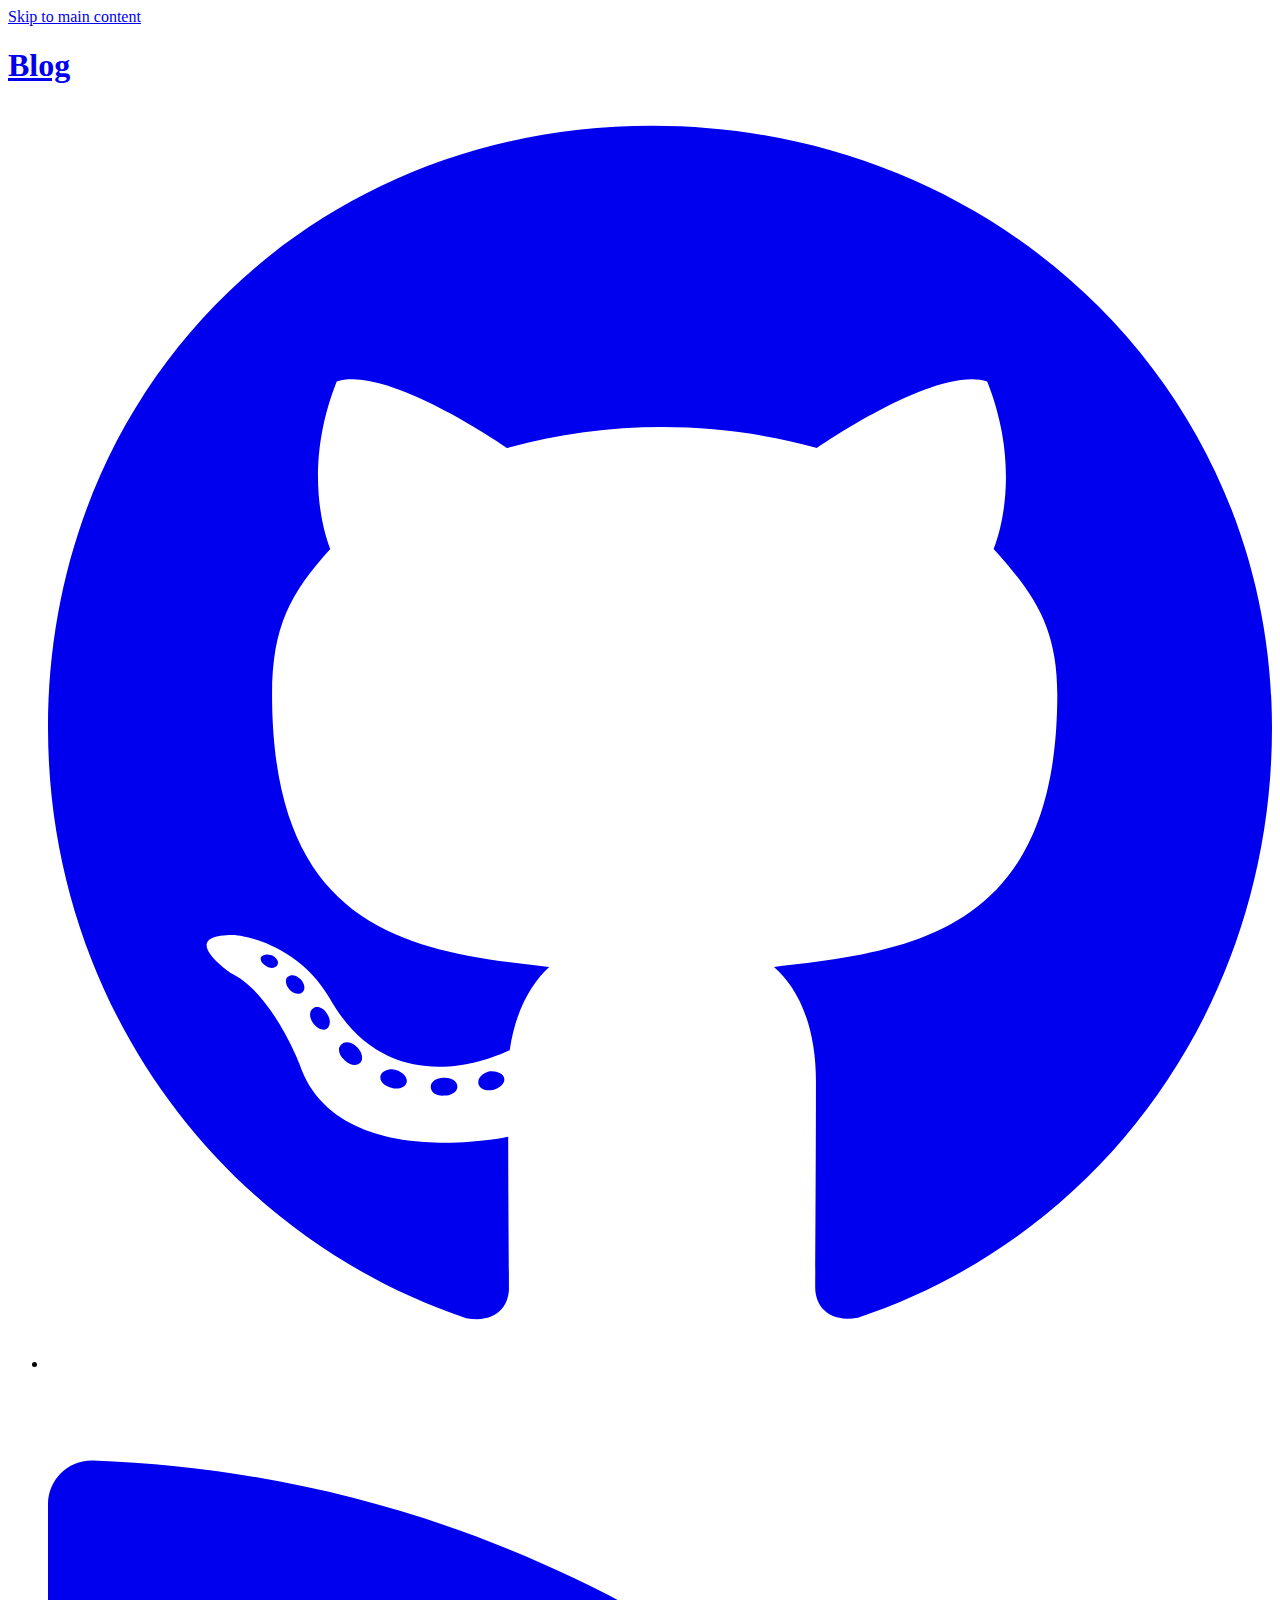
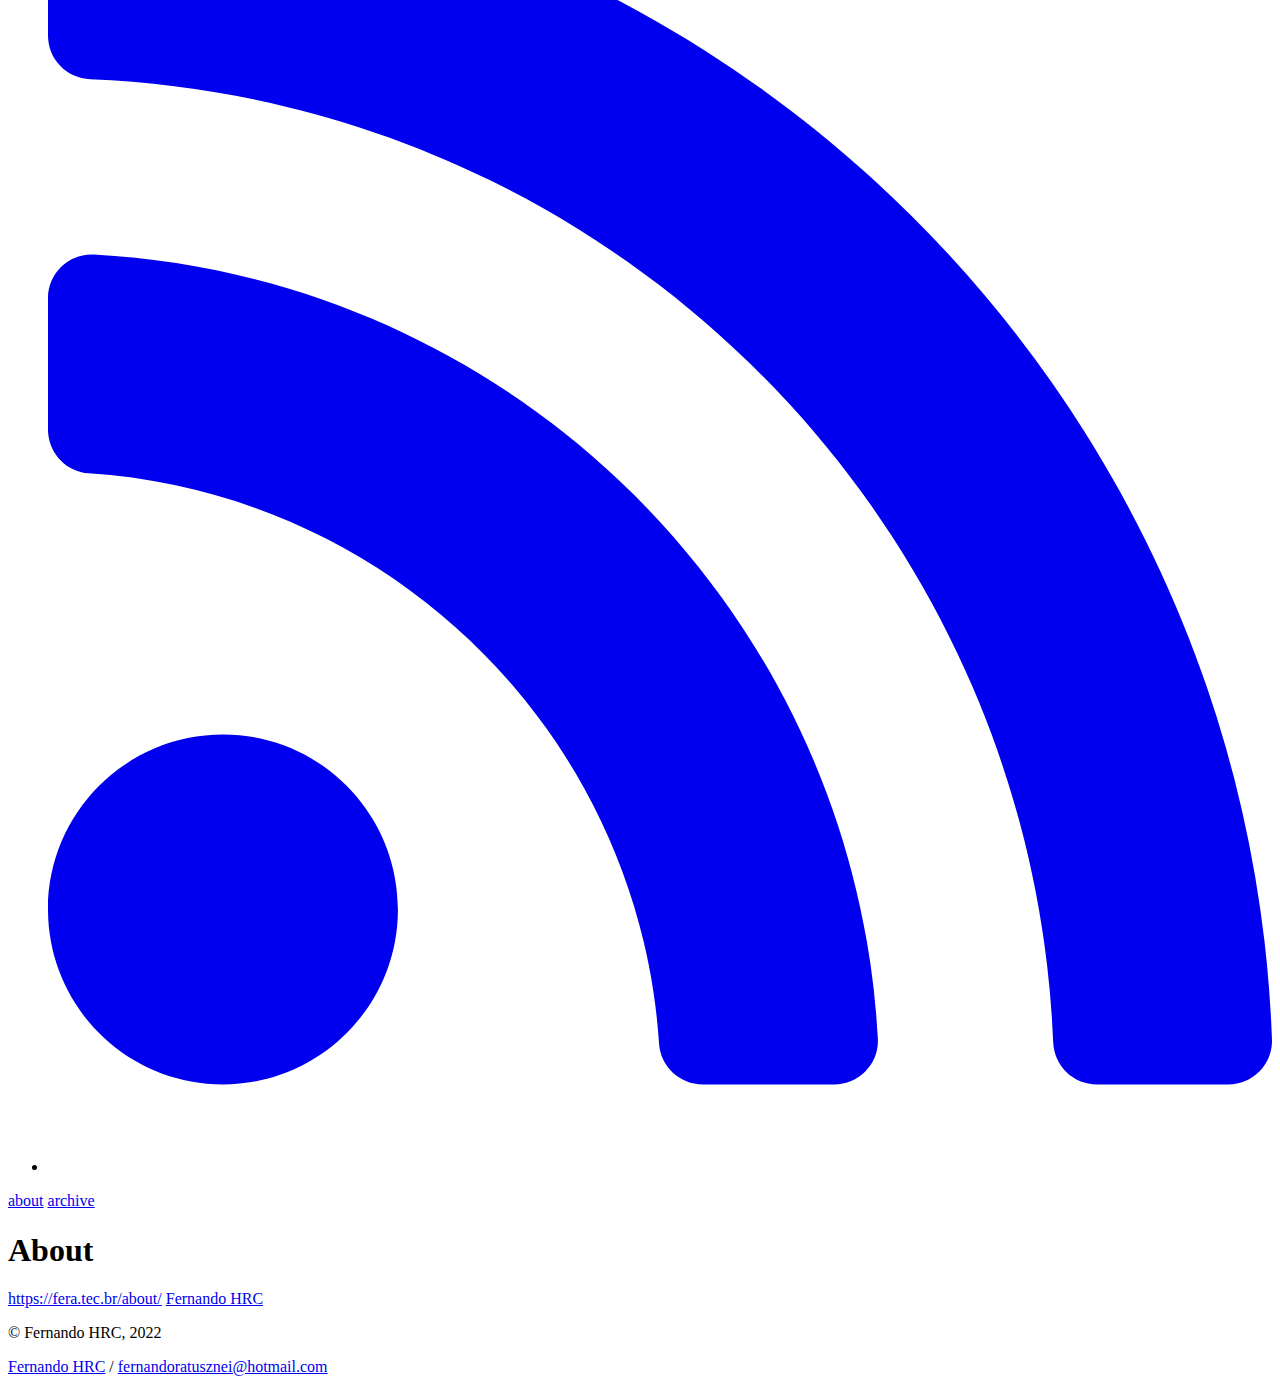
<file: about/index.html>
<!DOCTYPE html>


    

<html lang="en-us" data-theme="dark">
<head>
    
        
<meta charset="utf-8">
<meta name="HandheldFriendly" content="True">
<meta name="viewport" content="width=device-width, initial-scale=1.0">
<meta name="referrer" content="no-referrer-when-downgrade">

<title>About - Blog</title>

<meta name="description" content="">





<link rel="icon" type="image/x-icon" href="https://fera.tec.br/favicon.ico">
<link rel="apple-touch-icon-precomposed" href="https://fera.tec.br/favicon.png">


<style>
  body {
    visibility: hidden;
    opacity: 0;
  }
</style>

<noscript>
  <style>
    body {
      visibility: visible;
      opacity: 1;
    }
  </style>
</noscript>



    





    
    
        
    
    

    
        <link rel="stylesheet" href="https://fera.tec.br/css/style.min.8ae46a41295e148d0bcce914795c26e3e5d1bed4c4e883eb30e82d224c152218.css" integrity="sha256-iuRqQSleFI0LzOkUeVwm4&#43;XRvtTE6IPrMOgtIkwVIhg=">
    





    

    





    
    
        
    
    

    
        <script src="https://fera.tec.br/js/script.min.74bf1a3fcf1af396efa4acf3e660e876b61a2153ab9cbe1893ac24ea6d4f94ee.js" type="text/javascript" charset="utf-8" integrity="sha256-dL8aP88a85bvpKzz5mDodrYaIVOrnL4Yk6wk6m1PlO4="></script>
    







<meta property="og:title" content="About" />
<meta property="og:description" content="" />
<meta property="og:type" content="article" />
<meta property="og:url" content="https://fera.tec.br/about/" /><meta property="article:section" content="" />




<meta name="twitter:card" content="summary"/>
<meta name="twitter:title" content="About"/>
<meta name="twitter:description" content=""/>



    
        <link rel="webmention" href="https://webmention.io//webmention" />
        
            <link rel="pingback" href="https://webmention.io//xmlrpc" />
        
    
    
        <link rel="webmention" href="" />
    










    
</head>
<body>
    <a class="skip-main" href="#main">Skip to main content</a>
    <div class="container">
        <header class="common-header"> 
            
                <div class="header-top">
    <h1 class="site-title">
    <a href="/">Blog</a>
</h1>
    <ul class="social-icons">


    
        
        
        <li>
            <a href="https://github.com/ratatusznei" title="Github" rel="me">
            <span class="inline-svg" >




    
<svg xmlns="http://www.w3.org/2000/svg" viewBox="0 0 496 512"><path fill="currentColor" d="M165.9 397.4c0 2-2.3 3.6-5.2 3.6-3.3.3-5.6-1.3-5.6-3.6 0-2 2.3-3.6 5.2-3.6 3-.3 5.6 1.3 5.6 3.6zm-31.1-4.5c-.7 2 1.3 4.3 4.3 4.9 2.6 1 5.6 0 6.2-2s-1.3-4.3-4.3-5.2c-2.6-.7-5.5.3-6.2 2.3zm44.2-1.7c-2.9.7-4.9 2.6-4.6 4.9.3 2 2.9 3.3 5.9 2.6 2.9-.7 4.9-2.6 4.6-4.6-.3-1.9-3-3.2-5.9-2.9zM244.8 8C106.1 8 0 113.3 0 252c0 110.9 69.8 205.8 169.5 239.2 12.8 2.3 17.3-5.6 17.3-12.1 0-6.2-.3-40.4-.3-61.4 0 0-70 15-84.7-29.8 0 0-11.4-29.1-27.8-36.6 0 0-22.9-15.7 1.6-15.4 0 0 24.9 2 38.6 25.8 21.9 38.6 58.6 27.5 72.9 20.9 2.3-16 8.8-27.1 16-33.7-55.9-6.2-112.3-14.3-112.3-110.5 0-27.5 7.6-41.3 23.6-58.9-2.6-6.5-11.1-33.3 2.6-67.9 20.9-6.5 69 27 69 27 20-5.6 41.5-8.5 62.8-8.5s42.8 2.9 62.8 8.5c0 0 48.1-33.6 69-27 13.7 34.7 5.2 61.4 2.6 67.9 16 17.7 25.8 31.5 25.8 58.9 0 96.5-58.9 104.2-114.8 110.5 9.2 7.9 17 22.9 17 46.4 0 33.7-.3 75.4-.3 83.6 0 6.5 4.6 14.4 17.3 12.1C428.2 457.8 496 362.9 496 252 496 113.3 383.5 8 244.8 8zM97.2 352.9c-1.3 1-1 3.3.7 5.2 1.6 1.6 3.9 2.3 5.2 1 1.3-1 1-3.3-.7-5.2-1.6-1.6-3.9-2.3-5.2-1zm-10.8-8.1c-.7 1.3.3 2.9 2.3 3.9 1.6 1 3.6.7 4.3-.7.7-1.3-.3-2.9-2.3-3.9-2-.6-3.6-.3-4.3.7zm32.4 35.6c-1.6 1.3-1 4.3 1.3 6.2 2.3 2.3 5.2 2.6 6.5 1 1.3-1.3.7-4.3-1.3-6.2-2.2-2.3-5.2-2.6-6.5-1zm-11.4-14.7c-1.6 1-1.6 3.6 0 5.9 1.6 2.3 4.3 3.3 5.6 2.3 1.6-1.3 1.6-3.9 0-6.2-1.4-2.3-4-3.3-5.6-2z"/></svg>

</span>

            </a>
        </li>
    



    <li>
            <a href="https://fera.tec.br/index.xml" title="RSS" rel="me">
            <span class="inline-svg" >




    
<svg xmlns="http://www.w3.org/2000/svg" viewBox="0 0 448 512"><path fill="currentColor" d="M128.081 415.959c0 35.369-28.672 64.041-64.041 64.041S0 451.328 0 415.959s28.672-64.041 64.041-64.041 64.04 28.673 64.04 64.041zm175.66 47.25c-8.354-154.6-132.185-278.587-286.95-286.95C7.656 175.765 0 183.105 0 192.253v48.069c0 8.415 6.49 15.472 14.887 16.018 111.832 7.284 201.473 96.702 208.772 208.772.547 8.397 7.604 14.887 16.018 14.887h48.069c9.149.001 16.489-7.655 15.995-16.79zm144.249.288C439.596 229.677 251.465 40.445 16.503 32.01 7.473 31.686 0 38.981 0 48.016v48.068c0 8.625 6.835 15.645 15.453 15.999 191.179 7.839 344.627 161.316 352.465 352.465.353 8.618 7.373 15.453 15.999 15.453h48.068c9.034-.001 16.329-7.474 16.005-16.504z"/></svg>

</span>

            </a>
        </li>
    

</ul>
</div>

    <nav>
        
        
        <a class="" href="https://fera.tec.br/about/" title="about">about</a>
        
        <a class="" href="https://fera.tec.br/posts/" title="archive">archive</a>
        
    </nav>




            
        </header>
        <main id="main" tabindex="-1"> 
            
    

    <article class="post h-entry">
        <div class="post-header">
            <header>
                <h1 class="p-name post-title draft">About</h1>

                
            </header>
        </div>
        <div class="content e-content">
            
        </div>
        

    


<div class="post-info">
    

    <a class="post-hidden-url u-url" href="https://fera.tec.br/about/">https://fera.tec.br/about/</a>
    <a href="https://fera.tec.br" class="p-name p-author post-hidden-author h-card" rel="me">Fernando HRC</a>


    <div class="post-taxonomies">
        
            
    </div>
</div>

    </article>

    
        
        
    

    

    
        







    

        </main>
        
            <footer class="common-footer">
    
    

    <div class="common-footer-bottom">
        
        <div class="copyright">
            <p>© Fernando HRC, 2022<br>
            
            </p>  
        </div> 

        

    




<script>
const STORAGE_KEY = 'user-color-scheme'
const defaultTheme = "dark-without-switcher"

let currentTheme
let switchButton
let autoDefinedScheme = window.matchMedia('(prefers-color-scheme: dark)')

const autoChangeScheme = e => {
    currentTheme = e.matches ? 'dark' : 'light'
    document.documentElement.setAttribute('data-theme', currentTheme)
    changeButtonText()
}

document.addEventListener('DOMContentLoaded', function() {
    switchButton = document.querySelector('.theme-switcher')
    currentTheme = detectCurrentScheme()
    if (currentTheme == 'dark') {
        document.documentElement.setAttribute('data-theme', 'dark')
    }
    if (currentTheme == 'auto') {
        autoChangeScheme(autoDefinedScheme);
        autoDefinedScheme.addListener(autoChangeScheme);
    }

    if (switchButton) {
        changeButtonText()
        switchButton.addEventListener('click', switchTheme, false)
    }
  
    showContent()
})

function detectCurrentScheme() {
    if (localStorage.getItem(STORAGE_KEY)) {
        return localStorage.getItem(STORAGE_KEY)
    } 
    if (defaultTheme) {
        return defaultTheme
    } 
    if (!window.matchMedia) {
        return 'light'
    } 
    if (window.matchMedia('(prefers-color-scheme: dark)').matches) {
        return 'dark'
    }
    return 'light'
}

function changeButtonText()
{   
    if (switchButton) {
        switchButton.textContent = currentTheme == 'dark' ?  "Light theme" : "Dark theme"
    }
}

function switchTheme(e) {
    if (currentTheme == 'dark') {
        localStorage.setItem(STORAGE_KEY, 'light')
        document.documentElement.setAttribute('data-theme', 'light')
        currentTheme = 'light'
    } else {
        localStorage.setItem(STORAGE_KEY, 'dark')
        document.documentElement.setAttribute('data-theme', 'dark')
        currentTheme = 'dark'
    }
    changeButtonText()
}

function showContent() {
    document.body.style.visibility = 'visible';
    document.body.style.opacity = 1;
}
</script>   
    </div>

    <p class="h-card vcard">

    <a href=https://fera.tec.br class="p-name u-url url fn" rel="me">Fernando HRC</a> 

     
        /
        <a class="p-email u-email email" rel="me" href="mailto:fernandoratusznei@hotmail.com">fernandoratusznei@hotmail.com</a>
    

    
</p> 
</footer>

        
    </div>
</body>
</html>
</file>
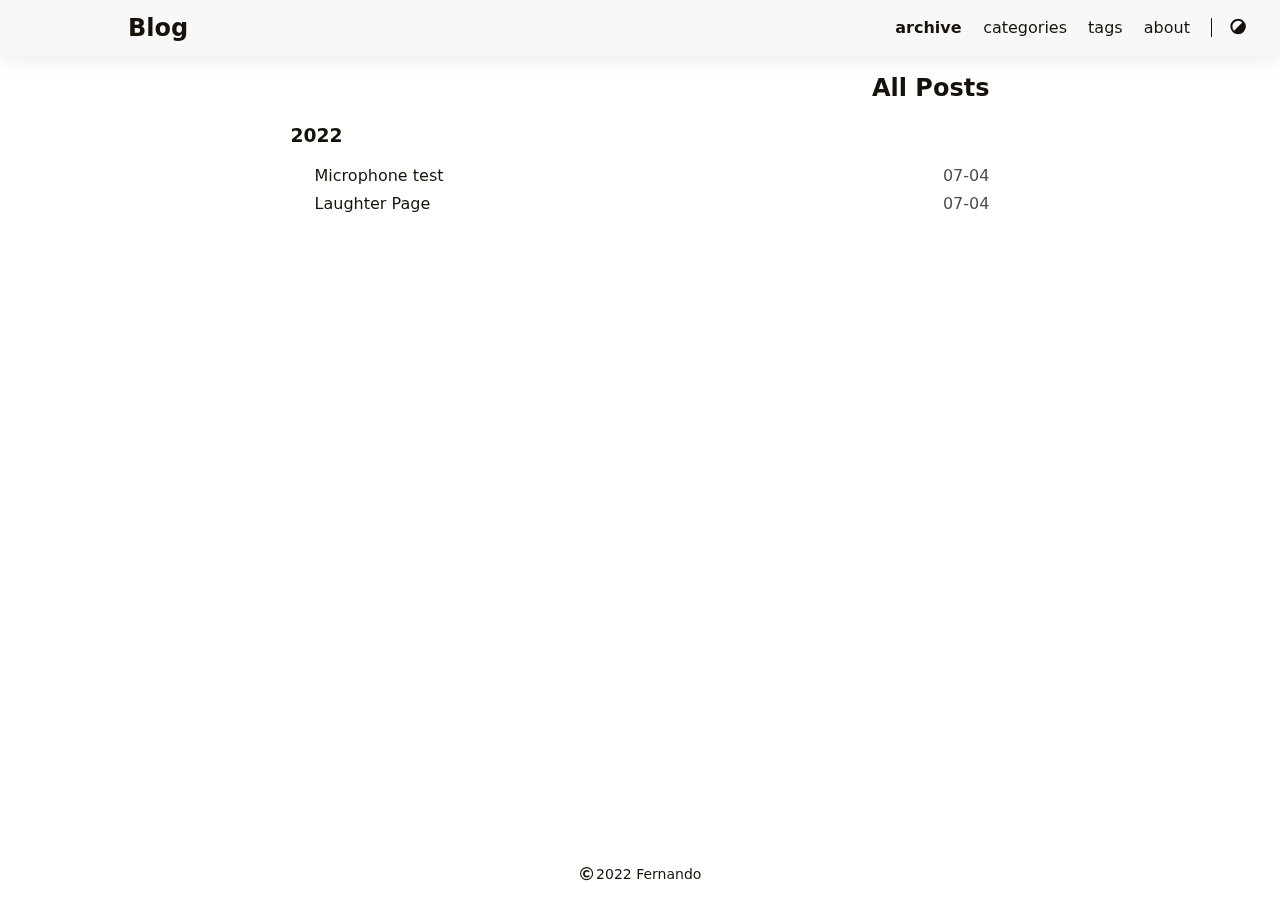
<file: posts/index.html>
<!DOCTYPE html>
<html lang="en">

<head>
    <meta charset="utf-8">
    <meta name="viewport" content="width=device-width, initial-scale=1">
    <meta name="robots" content="noodp" />
    <title class="pjax-title">All Posts - Blog</title><meta name="Description" content=""><meta property="og:title" content="Posts" />
<meta property="og:description" content="" />
<meta property="og:type" content="website" />
<meta property="og:url" content="http://fera.tec.br/posts/" />

<meta name="twitter:card" content="summary"/>
<meta name="twitter:title" content="Posts"/>
<meta name="twitter:description" content=""/>
<meta name="application-name" content="Blog">
<meta name="apple-mobile-web-app-title" content="Blog">

<meta name="theme-color" content="#f8f8f8"><link rel="shortcut icon" type="image/x-icon" href="/favicon.ico" />
        <link rel="icon" type="image/png" sizes="32x32" href="/favicon-32x32.png">
        <link rel="icon" type="image/png" sizes="16x16" href="/favicon-16x16.png"><link rel="apple-touch-icon" sizes="180x180" href="/apple-touch-icon.png"><link rel="canonical" href="http://fera.tec.br/posts/" /><link rel="alternate" href="/posts/index.xml" type="application/rss+xml" title="Blog">
    <link rel="feed" href="/posts/index.xml" type="application/rss+xml" title="Blog"><link rel="stylesheet" href="/lib/normalize/normalize.min.css"><link rel="stylesheet" href="/css/style.min.css"><link rel="preload" as="style" onload="this.onload=null;this.rel='stylesheet'" href="/lib/fontawesome-free/all.min.css">
        <noscript><link rel="stylesheet" href="/lib/fontawesome-free/all.min.css"></noscript><link rel="preload" as="style" onload="this.onload=null;this.rel='stylesheet'" href="/lib/animate/animate.min.css">
        <noscript><link rel="stylesheet" href="/lib/animate/animate.min.css"></noscript></head>

<body header-desktop="" header-mobile=""><script type="text/javascript">
        function setTheme(theme) {document.body.setAttribute('theme', theme); document.documentElement.style.setProperty('color-scheme', theme === 'light' ? 'light' : 'dark');}
        function saveTheme(theme) {window.localStorage && localStorage.setItem('theme', theme);}
        function getMeta(metaName) {const metas = document.getElementsByTagName('meta'); for (let i = 0; i < metas.length; i++) if (metas[i].getAttribute('name') === metaName) return metas[i]; return '';}
        if (window.localStorage && localStorage.getItem('theme')) {let theme = localStorage.getItem('theme');theme === 'light' || theme === 'dark' || theme === 'black' ? setTheme(theme) : (window.matchMedia && window.matchMedia('(prefers-color-scheme: dark)').matches ? setTheme('dark') : setTheme('light')); } else { if ('' === 'light' || '' === 'dark' || '' === 'black') setTheme(''), saveTheme(''); else saveTheme('auto'), window.matchMedia && window.matchMedia('(prefers-color-scheme: dark)').matches ? setTheme('dark') : setTheme('light');}
        let metaColors = {'light': '#f8f8f8','dark': '#252627','black': '#000000'}
        getMeta('theme-color').content = metaColors[document.body.getAttribute('theme')];
    </script>
    <div id="back-to-top"></div>
    <div id="mask"></div><div class="wrapper"><header class="desktop" id="header-desktop">
    <div class="header-wrapper">
        <div class="header-title">
            <a href="/" title="Blog">Blog</a>
        </div>
        <div class="menu">
            <div class="menu-inner"><a class="menu-item active" href="/posts/"> archive </a><a class="menu-item" href="/categories/"> categories </a><a class="menu-item" href="/tags/"> tags </a><a class="menu-item" href="/about/"> about </a><span class="menu-item delimiter"></span><a href="#" onclick="return false;" class="menu-item theme-select" title="Switch Theme">
                    <i class="fas fa-adjust fa-fw"></i>
                    <select class="color-theme-select" id="theme-select-desktop" title="Switch Theme">
                        <option value="light">Light</option>
                        <option value="dark">Dark</option>
                        <option value="black">Black</option>
                        <option value="auto">Auto</option>
                    </select>
                </a></div>
        </div>
    </div>
</header><header class="mobile" id="header-mobile">
    <div class="header-container">
        <div class="header-wrapper">
            <div class="header-title">
                <a href="/" title="Blog">Blog</a>
            </div>
            <div class="menu-toggle" id="menu-toggle-mobile">
                <span></span><span></span><span></span>
            </div>
        </div>
        <div class="menu" id="menu-mobile"><a class="menu-item" href="/posts/" title="">archive</a><a class="menu-item" href="/categories/" title="">categories</a><a class="menu-item" href="/tags/" title="">tags</a><a class="menu-item" href="/about/" title="">about</a><a href="#" onclick="return false;" class="menu-item theme-select" title="Switch Theme">
                <i class="fas fa-adjust fa-fw"></i>
                <select class="color-theme-select" id="theme-select-mobile" title="Switch Theme">
                    <option value="light">Light</option>
                    <option value="dark">Dark</option>
                    <option value="black">Black</option>
                    <option value="auto">Auto</option>
                </select>
            </a></div>
    </div>
</header>
<div class="search-dropdown desktop">
    <div id="search-dropdown-desktop"></div>
</div>
<div class="search-dropdown mobile">
    <div id="search-dropdown-mobile"></div>
</div>
<main class="main">
            <div class="container"><div class="page archive"><h2 class="single-title animate__animated animate__pulse animate__faster">All Posts</h2><h3 class="group-title">2022</h3><article class="archive-item">
                        <a href="/posts/mictest/" class="archive-item-link">Microphone test</a>
                        <span class="archive-item-date">07-04</span>
                    </article><article class="archive-item">
                        <a href="/posts/pagina-de-risadas/" class="archive-item-link">Laughter Page</a>
                        <span class="archive-item-date">07-04</span>
                    </article></div></div>
        </main><footer class="footer">
        <div class="footer-container"><div class="footer-line"><i class="far fa-copyright fa-fw"></i><span itemprop="copyrightYear">2022</span><span class="author" itemprop="copyrightHolder">&nbsp;<a href="/" target="_blank" rel="noopener noreferrer">Fernando</a></span></div>
            <div class="footer-line"></div>
            <div class="footer-line">
            </div>
        </div></footer></div>

    <div id="fixed-buttons"><a href="#back-to-top" id="back-to-top-button" class="fixed-button" title="Back to Top">
            <i class="fas fa-arrow-up fa-fw"></i>
        </a><a href="#" id="view-comments" class="fixed-button" title="View Comments">
            <i class="fas fa-comment fa-fw"></i>
        </a>
    </div><div class="assets"><script type="text/javascript" src="/lib/lazysizes/lazysizes.min.js"></script><script type="text/javascript" src="/lib/topbar/topbar.min.js"></script><script type="text/javascript" src="/lib/pjax/pjax.min.js"></script><script type="text/javascript" src="/js/theme.min.js" defer></script></div>

<div class="pjax-assets"><script type="text/javascript">window.config={"code":{"copyTitle":"Copy to clipboard","maxShownLines":10}};</script><script type="text/javascript" src="/lib/clipboard/clipboard.min.js"></script></div>
</body>

</html>
</file>
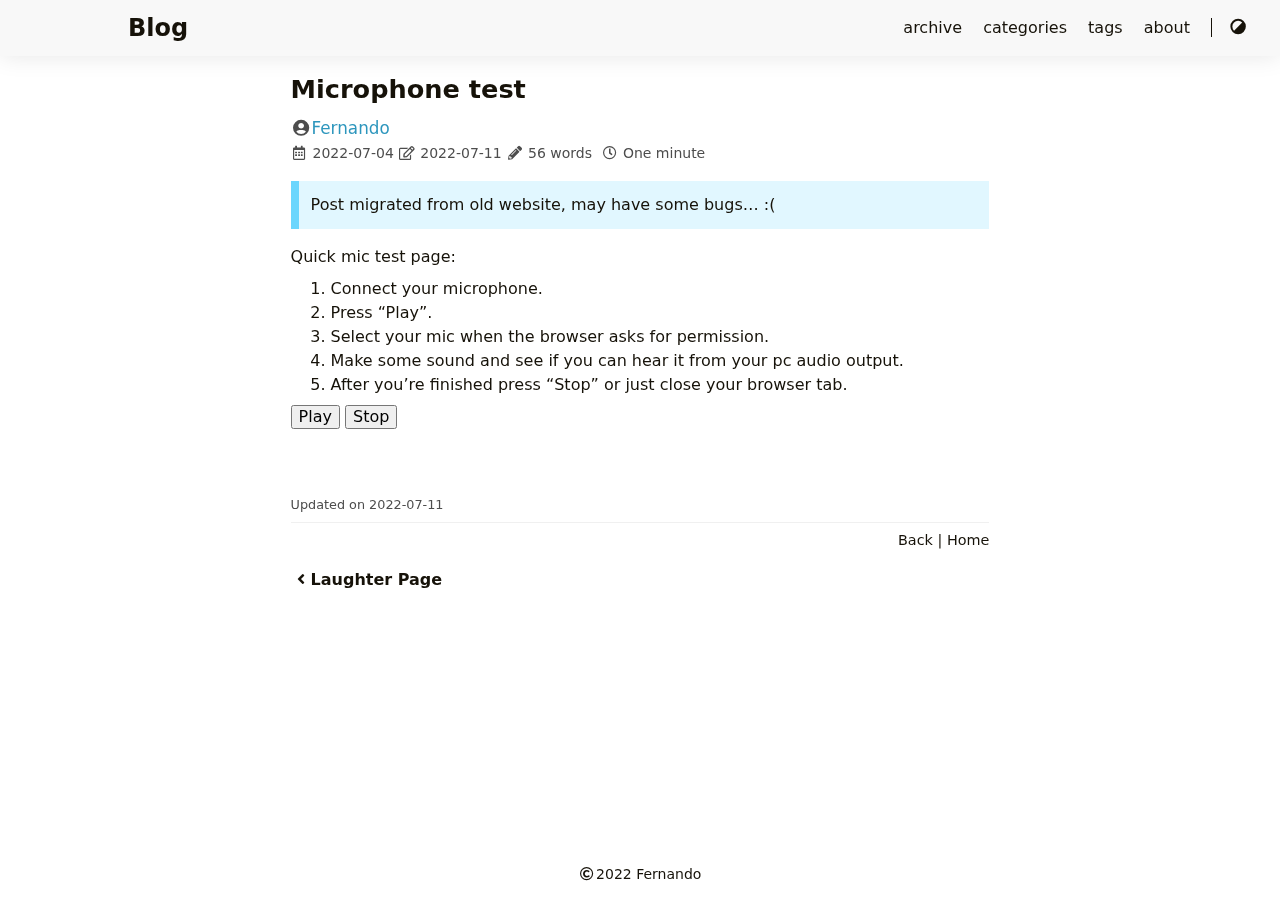
<file: posts/mictest/index.html>
<!DOCTYPE html>
<html lang="en">

<head>
    <meta charset="utf-8">
    <meta name="viewport" content="width=device-width, initial-scale=1">
    <meta name="robots" content="noodp" />
    <title class="pjax-title">Microphone test - Blog</title><meta name="Description" content=""><meta property="og:title" content="Microphone test" />
<meta property="og:description" content="
Post migrated from old website, may have some bugs&hellip; :(
" />
<meta property="og:type" content="article" />
<meta property="og:url" content="http://fera.tec.br/posts/mictest/" /><meta property="article:section" content="posts" />
<meta property="article:published_time" content="2022-07-04T19:49:24-03:00" />
<meta property="article:modified_time" content="2022-07-11T09:23:57-03:00" />

<meta name="twitter:card" content="summary"/>
<meta name="twitter:title" content="Microphone test"/>
<meta name="twitter:description" content="
Post migrated from old website, may have some bugs&hellip; :(
"/>
<meta name="application-name" content="Blog">
<meta name="apple-mobile-web-app-title" content="Blog">

<meta name="theme-color" content="#f8f8f8"><link rel="shortcut icon" type="image/x-icon" href="/favicon.ico" />
        <link rel="icon" type="image/png" sizes="32x32" href="/favicon-32x32.png">
        <link rel="icon" type="image/png" sizes="16x16" href="/favicon-16x16.png"><link rel="apple-touch-icon" sizes="180x180" href="/apple-touch-icon.png"><link rel="canonical" href="http://fera.tec.br/posts/mictest/" /><link rel="prev" href="http://fera.tec.br/posts/pagina-de-risadas/" /><link rel="stylesheet" href="/lib/normalize/normalize.min.css"><link rel="stylesheet" href="/css/style.min.css"><link rel="preload" as="style" onload="this.onload=null;this.rel='stylesheet'" href="/lib/fontawesome-free/all.min.css">
        <noscript><link rel="stylesheet" href="/lib/fontawesome-free/all.min.css"></noscript><link rel="preload" as="style" onload="this.onload=null;this.rel='stylesheet'" href="/lib/animate/animate.min.css">
        <noscript><link rel="stylesheet" href="/lib/animate/animate.min.css"></noscript><script type="application/ld+json">
    {
        "@context": "http://schema.org",
        "@type": "BlogPosting",
        "headline": "Microphone test",
        "inLanguage": "en",
        "mainEntityOfPage": {
            "@type": "WebPage",
            "@id": "http:\/\/fera.tec.br\/posts\/mictest\/"
        },"genre": "posts","wordcount":  56 ,
        "url": "http:\/\/fera.tec.br\/posts\/mictest\/","datePublished": "2022-07-04T19:49:24-03:00","dateModified": "2022-07-11T09:23:57-03:00","publisher": {
            "@type": "Organization",
            "name": "Fernando"},"author": {
                "@type": "Person",
                "name": "Fernando"
            },"description": ""
    }
    </script></head>

<body header-desktop="" header-mobile=""><script type="text/javascript">
        function setTheme(theme) {document.body.setAttribute('theme', theme); document.documentElement.style.setProperty('color-scheme', theme === 'light' ? 'light' : 'dark');}
        function saveTheme(theme) {window.localStorage && localStorage.setItem('theme', theme);}
        function getMeta(metaName) {const metas = document.getElementsByTagName('meta'); for (let i = 0; i < metas.length; i++) if (metas[i].getAttribute('name') === metaName) return metas[i]; return '';}
        if (window.localStorage && localStorage.getItem('theme')) {let theme = localStorage.getItem('theme');theme === 'light' || theme === 'dark' || theme === 'black' ? setTheme(theme) : (window.matchMedia && window.matchMedia('(prefers-color-scheme: dark)').matches ? setTheme('dark') : setTheme('light')); } else { if ('' === 'light' || '' === 'dark' || '' === 'black') setTheme(''), saveTheme(''); else saveTheme('auto'), window.matchMedia && window.matchMedia('(prefers-color-scheme: dark)').matches ? setTheme('dark') : setTheme('light');}
        let metaColors = {'light': '#f8f8f8','dark': '#252627','black': '#000000'}
        getMeta('theme-color').content = metaColors[document.body.getAttribute('theme')];
    </script>
    <div id="back-to-top"></div>
    <div id="mask"></div><div class="wrapper"><header class="desktop" id="header-desktop">
    <div class="header-wrapper">
        <div class="header-title">
            <a href="/" title="Blog">Blog</a>
        </div>
        <div class="menu">
            <div class="menu-inner"><a class="menu-item" href="/posts/"> archive </a><a class="menu-item" href="/categories/"> categories </a><a class="menu-item" href="/tags/"> tags </a><a class="menu-item" href="/about/"> about </a><span class="menu-item delimiter"></span><a href="#" onclick="return false;" class="menu-item theme-select" title="Switch Theme">
                    <i class="fas fa-adjust fa-fw"></i>
                    <select class="color-theme-select" id="theme-select-desktop" title="Switch Theme">
                        <option value="light">Light</option>
                        <option value="dark">Dark</option>
                        <option value="black">Black</option>
                        <option value="auto">Auto</option>
                    </select>
                </a></div>
        </div>
    </div>
</header><header class="mobile" id="header-mobile">
    <div class="header-container">
        <div class="header-wrapper">
            <div class="header-title">
                <a href="/" title="Blog">Blog</a>
            </div>
            <div class="menu-toggle" id="menu-toggle-mobile">
                <span></span><span></span><span></span>
            </div>
        </div>
        <div class="menu" id="menu-mobile"><a class="menu-item" href="/posts/" title="">archive</a><a class="menu-item" href="/categories/" title="">categories</a><a class="menu-item" href="/tags/" title="">tags</a><a class="menu-item" href="/about/" title="">about</a><a href="#" onclick="return false;" class="menu-item theme-select" title="Switch Theme">
                <i class="fas fa-adjust fa-fw"></i>
                <select class="color-theme-select" id="theme-select-mobile" title="Switch Theme">
                    <option value="light">Light</option>
                    <option value="dark">Dark</option>
                    <option value="black">Black</option>
                    <option value="auto">Auto</option>
                </select>
            </a></div>
    </div>
</header>
<div class="search-dropdown desktop">
    <div id="search-dropdown-desktop"></div>
</div>
<div class="search-dropdown mobile">
    <div id="search-dropdown-mobile"></div>
</div>
<main class="main">
            <div class="container"><script>document.getElementsByTagName("main")[0].setAttribute("pageStyle", "normal")</script><article class="page single"><h1 class="single-title animate__animated animate__flipInX">Microphone test</h1><div class="post-meta">
            <div class="post-meta-line">
                <span class="post-author"><i class="author fas fa-user-circle fa-fw"></i><a href="/" title="Author" rel=" author" class="author">Fernando</a>
                </span></div>
            <div class="post-meta-line"><i class="far fa-calendar-alt fa-fw"></i>&nbsp;<time datetime="2022-07-04">2022-07-04</time>&nbsp;<i class="far fa-edit fa-fw"></i>&nbsp;<time datetime="2022-07-11">2022-07-11</time>&nbsp;<i class="fas fa-pencil-alt fa-fw"></i>&nbsp;56 words&nbsp;
                <i class="far fa-clock fa-fw"></i>&nbsp;One minute&nbsp;</div>
        </div><div class="content" id="content"><blockquote>
<p>Post migrated from old website, may have some bugs&hellip; :(</p>
</blockquote>
<p>Quick mic test page:</p>
<ol>
<li>Connect your microphone.</li>
<li>Press &ldquo;Play&rdquo;.</li>
<li>Select your mic when the browser asks for permission.</li>
<li>Make some sound and see if you can hear it from your pc audio output.</li>
<li>After you&rsquo;re finished press &ldquo;Stop&rdquo; or just close your browser tab.</li>
</ol>
<script>
	let micstream = null;
	let audioElement = null;
	let navigator = window.navigator;

	async function playAudio () {
		if (!navigator) alert('browser not supported');
		if (!micstream) {
			micstream = await navigator.mediaDevices.getUserMedia({ audio: true });
		}
		if (!audioElement) {
			audioElement = document.querySelector('audio');
			audioElement.srcObject = micstream;
		}
	};

	function stopAudio () {
		if (!navigator) alert('browser not supported');
		if (audioElement) {
			audioElement.srcObject = null;
		}
		micstream?.getTracks().forEach(t => t.stop());

		micstream = null;
		audioElement = null;
	};
</script>
<button onclick="playAudio()"> Play </button>
<button onclick="stopAudio()"> Stop </button>
<audio nocontrols autoplay class="audio"/></div>

        <div class="post-footer" id="post-footer">
    <div class="post-info">
        <div class="post-info-line">
            <div class="post-info-mod">
                <span>Updated on 2022-07-11</span>
            </div>
            <div class="post-info-license"></div>
        </div>
        <div class="post-info-line">
            <div class="post-info-md"></div>
            <div class="post-info-share">
                <span></span>
            </div>
        </div>
    </div>

    <div class="post-info-more">
        <section class="post-tags"></section>
        <section>
            <span><a href="javascript:void(0);" onclick="window.history.back();">Back</a></span>&nbsp;|&nbsp;<span><a href="/">Home</a></span>
        </section>
    </div>

    <div class="post-nav"><a href="/posts/pagina-de-risadas/" class="prev" rel="prev" title="Laughter Page"><i class="fas fa-angle-left fa-fw"></i>Laughter Page</a></div>
</div>
</article></div>
        </main><footer class="footer">
        <div class="footer-container"><div class="footer-line"><i class="far fa-copyright fa-fw"></i><span itemprop="copyrightYear">2022</span><span class="author" itemprop="copyrightHolder">&nbsp;<a href="/" target="_blank" rel="noopener noreferrer">Fernando</a></span></div>
            <div class="footer-line"></div>
            <div class="footer-line">
            </div>
        </div></footer></div>

    <div id="fixed-buttons"><a href="#back-to-top" id="back-to-top-button" class="fixed-button" title="Back to Top">
            <i class="fas fa-arrow-up fa-fw"></i>
        </a><a href="#" id="view-comments" class="fixed-button" title="View Comments">
            <i class="fas fa-comment fa-fw"></i>
        </a>
    </div><div class="assets"><script type="text/javascript" src="/lib/lazysizes/lazysizes.min.js"></script><script type="text/javascript" src="/lib/topbar/topbar.min.js"></script><script type="text/javascript" src="/lib/pjax/pjax.min.js"></script><script type="text/javascript" src="/js/theme.min.js" defer></script></div>

<div class="pjax-assets"><script type="text/javascript">window.config={"code":{"copyTitle":"Copy to clipboard","maxShownLines":10},"comment":{}};</script><script type="text/javascript" src="/lib/clipboard/clipboard.min.js"></script></div>
</body>

</html>
</file>
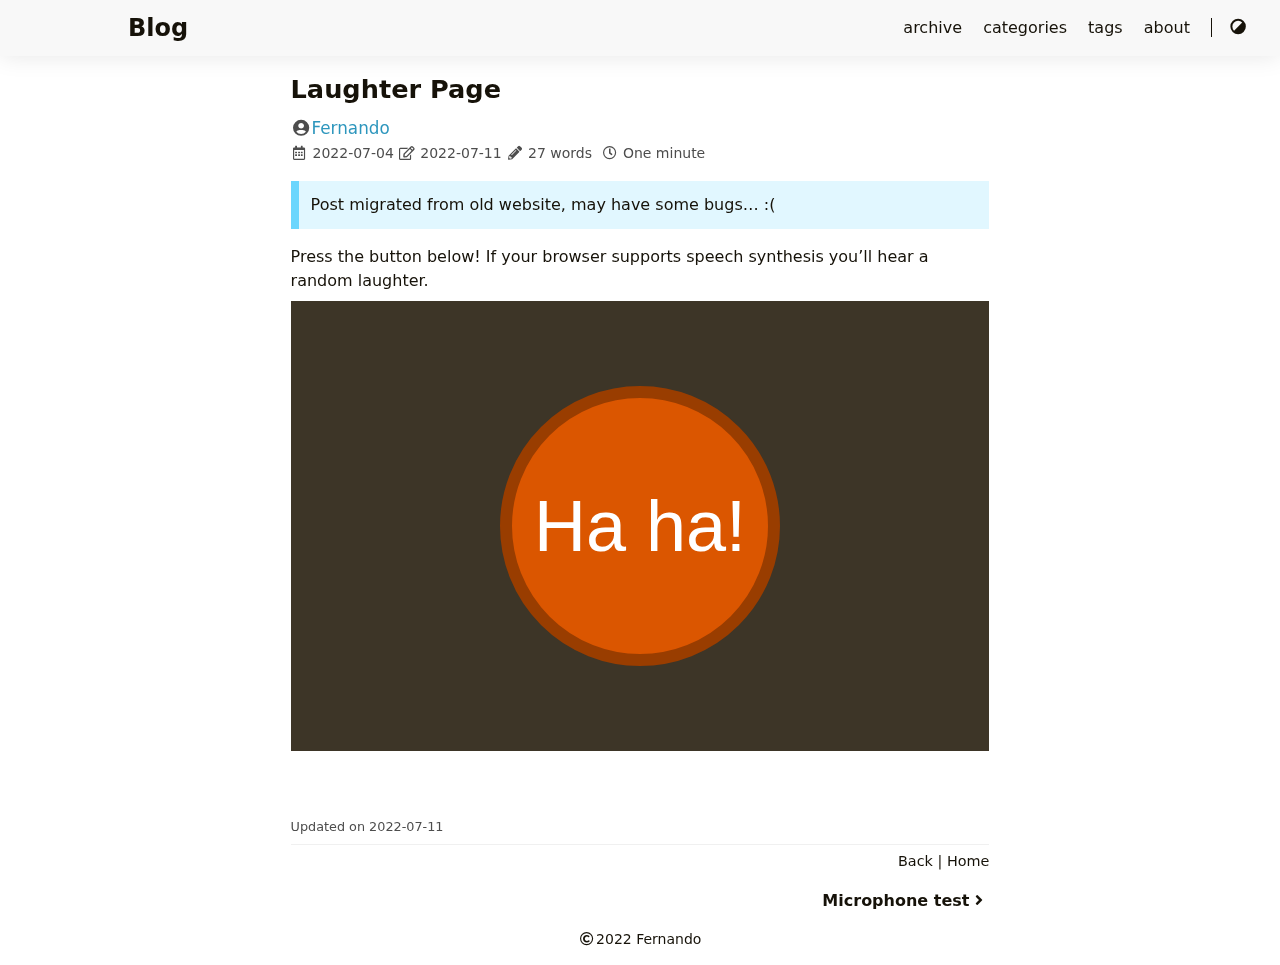
<file: posts/pagina-de-risadas/index.html>
<!DOCTYPE html>
<html lang="en">

<head>
    <meta charset="utf-8">
    <meta name="viewport" content="width=device-width, initial-scale=1">
    <meta name="robots" content="noodp" />
    <title class="pjax-title">Laughter Page - Blog</title><meta name="Description" content=""><meta property="og:title" content="Laughter Page" />
<meta property="og:description" content="
Post migrated from old website, may have some bugs&hellip; :(
" />
<meta property="og:type" content="article" />
<meta property="og:url" content="http://fera.tec.br/posts/pagina-de-risadas/" /><meta property="article:section" content="posts" />
<meta property="article:published_time" content="2022-07-04T18:38:00-03:00" />
<meta property="article:modified_time" content="2022-07-11T09:23:57-03:00" />

<meta name="twitter:card" content="summary"/>
<meta name="twitter:title" content="Laughter Page"/>
<meta name="twitter:description" content="
Post migrated from old website, may have some bugs&hellip; :(
"/>
<meta name="application-name" content="Blog">
<meta name="apple-mobile-web-app-title" content="Blog">

<meta name="theme-color" content="#f8f8f8"><link rel="shortcut icon" type="image/x-icon" href="/favicon.ico" />
        <link rel="icon" type="image/png" sizes="32x32" href="/favicon-32x32.png">
        <link rel="icon" type="image/png" sizes="16x16" href="/favicon-16x16.png"><link rel="apple-touch-icon" sizes="180x180" href="/apple-touch-icon.png"><link rel="canonical" href="http://fera.tec.br/posts/pagina-de-risadas/" /><link rel="next" href="http://fera.tec.br/posts/mictest/" /><link rel="stylesheet" href="/lib/normalize/normalize.min.css"><link rel="stylesheet" href="/css/style.min.css"><link rel="preload" as="style" onload="this.onload=null;this.rel='stylesheet'" href="/lib/fontawesome-free/all.min.css">
        <noscript><link rel="stylesheet" href="/lib/fontawesome-free/all.min.css"></noscript><link rel="preload" as="style" onload="this.onload=null;this.rel='stylesheet'" href="/lib/animate/animate.min.css">
        <noscript><link rel="stylesheet" href="/lib/animate/animate.min.css"></noscript><script type="application/ld+json">
    {
        "@context": "http://schema.org",
        "@type": "BlogPosting",
        "headline": "Laughter Page",
        "inLanguage": "en",
        "mainEntityOfPage": {
            "@type": "WebPage",
            "@id": "http:\/\/fera.tec.br\/posts\/pagina-de-risadas\/"
        },"genre": "posts","wordcount":  27 ,
        "url": "http:\/\/fera.tec.br\/posts\/pagina-de-risadas\/","datePublished": "2022-07-04T18:38:00-03:00","dateModified": "2022-07-11T09:23:57-03:00","publisher": {
            "@type": "Organization",
            "name": "Fernando"},"author": {
                "@type": "Person",
                "name": "Fernando"
            },"description": ""
    }
    </script></head>

<body header-desktop="" header-mobile=""><script type="text/javascript">
        function setTheme(theme) {document.body.setAttribute('theme', theme); document.documentElement.style.setProperty('color-scheme', theme === 'light' ? 'light' : 'dark');}
        function saveTheme(theme) {window.localStorage && localStorage.setItem('theme', theme);}
        function getMeta(metaName) {const metas = document.getElementsByTagName('meta'); for (let i = 0; i < metas.length; i++) if (metas[i].getAttribute('name') === metaName) return metas[i]; return '';}
        if (window.localStorage && localStorage.getItem('theme')) {let theme = localStorage.getItem('theme');theme === 'light' || theme === 'dark' || theme === 'black' ? setTheme(theme) : (window.matchMedia && window.matchMedia('(prefers-color-scheme: dark)').matches ? setTheme('dark') : setTheme('light')); } else { if ('' === 'light' || '' === 'dark' || '' === 'black') setTheme(''), saveTheme(''); else saveTheme('auto'), window.matchMedia && window.matchMedia('(prefers-color-scheme: dark)').matches ? setTheme('dark') : setTheme('light');}
        let metaColors = {'light': '#f8f8f8','dark': '#252627','black': '#000000'}
        getMeta('theme-color').content = metaColors[document.body.getAttribute('theme')];
    </script>
    <div id="back-to-top"></div>
    <div id="mask"></div><div class="wrapper"><header class="desktop" id="header-desktop">
    <div class="header-wrapper">
        <div class="header-title">
            <a href="/" title="Blog">Blog</a>
        </div>
        <div class="menu">
            <div class="menu-inner"><a class="menu-item" href="/posts/"> archive </a><a class="menu-item" href="/categories/"> categories </a><a class="menu-item" href="/tags/"> tags </a><a class="menu-item" href="/about/"> about </a><span class="menu-item delimiter"></span><a href="#" onclick="return false;" class="menu-item theme-select" title="Switch Theme">
                    <i class="fas fa-adjust fa-fw"></i>
                    <select class="color-theme-select" id="theme-select-desktop" title="Switch Theme">
                        <option value="light">Light</option>
                        <option value="dark">Dark</option>
                        <option value="black">Black</option>
                        <option value="auto">Auto</option>
                    </select>
                </a></div>
        </div>
    </div>
</header><header class="mobile" id="header-mobile">
    <div class="header-container">
        <div class="header-wrapper">
            <div class="header-title">
                <a href="/" title="Blog">Blog</a>
            </div>
            <div class="menu-toggle" id="menu-toggle-mobile">
                <span></span><span></span><span></span>
            </div>
        </div>
        <div class="menu" id="menu-mobile"><a class="menu-item" href="/posts/" title="">archive</a><a class="menu-item" href="/categories/" title="">categories</a><a class="menu-item" href="/tags/" title="">tags</a><a class="menu-item" href="/about/" title="">about</a><a href="#" onclick="return false;" class="menu-item theme-select" title="Switch Theme">
                <i class="fas fa-adjust fa-fw"></i>
                <select class="color-theme-select" id="theme-select-mobile" title="Switch Theme">
                    <option value="light">Light</option>
                    <option value="dark">Dark</option>
                    <option value="black">Black</option>
                    <option value="auto">Auto</option>
                </select>
            </a></div>
    </div>
</header>
<div class="search-dropdown desktop">
    <div id="search-dropdown-desktop"></div>
</div>
<div class="search-dropdown mobile">
    <div id="search-dropdown-mobile"></div>
</div>
<main class="main">
            <div class="container"><script>document.getElementsByTagName("main")[0].setAttribute("pageStyle", "normal")</script><article class="page single"><h1 class="single-title animate__animated animate__flipInX">Laughter Page</h1><div class="post-meta">
            <div class="post-meta-line">
                <span class="post-author"><i class="author fas fa-user-circle fa-fw"></i><a href="/" title="Author" rel=" author" class="author">Fernando</a>
                </span></div>
            <div class="post-meta-line"><i class="far fa-calendar-alt fa-fw"></i>&nbsp;<time datetime="2022-07-04">2022-07-04</time>&nbsp;<i class="far fa-edit fa-fw"></i>&nbsp;<time datetime="2022-07-11">2022-07-11</time>&nbsp;<i class="fas fa-pencil-alt fa-fw"></i>&nbsp;27 words&nbsp;
                <i class="far fa-clock fa-fw"></i>&nbsp;One minute&nbsp;</div>
        </div><div class="content" id="content"><blockquote>
<p>Post migrated from old website, may have some bugs&hellip; :(</p>
</blockquote>
<p>Press the button below! If your browser supports speech synthesis you&rsquo;ll hear a random laughter.</p>
<style>
.ACDR-container {
	background: #3D3527;
	font-family: impact, arial, sans-serif;
	height: 50vh;
}

.ACDR-btn {
	width: 20vw;
	height: 20vw;

	font-size: 8vh;
	color: #fff;
	display: flex;
	justify-content: center;
	align-items: center;

	position: relative;
	top: 50%;
	left: 50%;
	transform: translate(-50%, -50%);

	background: #db5600;
	border: solid #993d00 12px;
	border-radius: 50%;

	cursor: pointer;
	user-select: none;
}

.ACDR-btn:active {
	background: #aa4c00;
}
</style>

<div class="ACDR-container">
	<div class="ACDR-btn" onclick="laugh()">
		<span>Ha ha!</span>
	</div>
	<script src="/js/pagina-de-risadas.js"></script>
</div></div>

        <div class="post-footer" id="post-footer">
    <div class="post-info">
        <div class="post-info-line">
            <div class="post-info-mod">
                <span>Updated on 2022-07-11</span>
            </div>
            <div class="post-info-license"></div>
        </div>
        <div class="post-info-line">
            <div class="post-info-md"></div>
            <div class="post-info-share">
                <span></span>
            </div>
        </div>
    </div>

    <div class="post-info-more">
        <section class="post-tags"></section>
        <section>
            <span><a href="javascript:void(0);" onclick="window.history.back();">Back</a></span>&nbsp;|&nbsp;<span><a href="/">Home</a></span>
        </section>
    </div>

    <div class="post-nav">
            <a href="/posts/mictest/" class="next" rel="next" title="Microphone test">Microphone test<i class="fas fa-angle-right fa-fw"></i></a></div>
</div>
</article></div>
        </main><footer class="footer">
        <div class="footer-container"><div class="footer-line"><i class="far fa-copyright fa-fw"></i><span itemprop="copyrightYear">2022</span><span class="author" itemprop="copyrightHolder">&nbsp;<a href="/" target="_blank" rel="noopener noreferrer">Fernando</a></span></div>
            <div class="footer-line"></div>
            <div class="footer-line">
            </div>
        </div></footer></div>

    <div id="fixed-buttons"><a href="#back-to-top" id="back-to-top-button" class="fixed-button" title="Back to Top">
            <i class="fas fa-arrow-up fa-fw"></i>
        </a><a href="#" id="view-comments" class="fixed-button" title="View Comments">
            <i class="fas fa-comment fa-fw"></i>
        </a>
    </div><div class="assets"><script type="text/javascript" src="/lib/lazysizes/lazysizes.min.js"></script><script type="text/javascript" src="/lib/topbar/topbar.min.js"></script><script type="text/javascript" src="/lib/pjax/pjax.min.js"></script><script type="text/javascript" src="/js/theme.min.js" defer></script></div>

<div class="pjax-assets"><script type="text/javascript">window.config={"code":{"copyTitle":"Copy to clipboard","maxShownLines":10},"comment":{}};</script><script type="text/javascript" src="/lib/clipboard/clipboard.min.js"></script></div>
</body>

</html>
</file>
<file: css/style.min.css>
html{font-family:system-ui,-apple-system,BlinkMacSystemFont,PingFang SC,Microsoft YaHei UI,Segoe UI,Roboto,Oxygen,Ubuntu,Cantarell,Fira Sans,Droid Sans,Helvetica Neue,Helvetica,Arial,sans-serif;font-weight:400;font-display:swap;font-size:16px;line-height:1.5rem;width:100%;scroll-behavior:smooth;overflow:overlay}@media screen and (prefers-reduced-motion: reduce){html{scroll-behavior:auto}}::-webkit-scrollbar{width:.5rem;height:.5rem}::-webkit-scrollbar-thumb{background-color:#87878d}::-webkit-scrollbar-thumb:hover{background-color:#a9a9b3}::selection{background-color:rgba(53,166,247,0.25)}[theme=dark] ::selection{background-color:rgba(50,112,194,0.4)}[theme=black] ::selection{background-color:rgba(50,112,194,0.4)}body{background-color:#fff;color:#161209;word-wrap:break-word;overflow-wrap:break-word;scrollbar-color:auto}body[theme=dark]{color:#a9a9b3;background-color:#292a2d}body[theme=black]{color:#d9d9d9;background-color:#000}input::-ms-clear{display:none}a,a::before,a::after{text-decoration:none;color:#161209}[theme=dark] a,[theme=dark] a::before,[theme=dark] a::after{color:#a9a9b3}[theme=black] a,[theme=black] a::before,[theme=black] a::after{color:#d9d9d9}a:active,a:hover{color:#2d96bd}[theme=dark] a:active,[theme=dark] a:hover{color:#fff}[theme=black] a:active,[theme=black] a:hover{color:#fff}#mask{background-repeat:no-repeat;background-position:center;position:fixed;top:0;left:0;width:100%;height:100%;z-index:-1;background-color:rgba(0,0,0,0)}.blur #mask{z-index:100;background-color:rgba(0,0,0,0.25)}svg.icon{display:inline-block;width:1.25em;height:1em;text-align:center}svg.icon path{fill:currentColor}img.emoji{height:1em;width:1em;margin:0 .05em 0 .1em;vertical-align:-.1em;display:inline-block !important}.details .details-summary:hover{cursor:pointer}.details i.details-icon{color:#4d4d4d;-webkit-transition:transform 0.2s ease;-moz-transition:transform 0.2s ease;-o-transition:transform 0.2s ease;transition:transform 0.2s ease}[theme=dark] .details i.details-icon{color:#b5b5b5}[theme=black] .details i.details-icon{color:#a9a9b3}.details .details-content{max-height:0;overflow-y:hidden;transition:max-height 0.5s ease-out}.details.open i.details-icon{-webkit-transform:rotate(90deg);-moz-transform:rotate(90deg);-ms-transform:rotate(90deg);-o-transform:rotate(90deg);transform:rotate(90deg)}.details.open .details-content{max-height:none}#fixed-buttons{display:none}.fixed-button{display:none;z-index:100;position:fixed;right:1.5rem;font-size:1rem;line-height:1.3rem;padding:.6rem .6rem;color:#4d4d4d;background:#f0f0f0;-webkit-border-radius:2rem;-moz-border-radius:2rem;border-radius:2rem;-webkit-transition:color 0.4s ease;-moz-transition:color 0.4s ease;-o-transition:color 0.4s ease;transition:color 0.4s ease}.blur .fixed-button{-webkit-filter:blur(1.5px);-moz-filter:blur(1.5px);-ms-filter:blur(1.5px);filter:blur(1.5px)}.fixed-button:hover,.fixed-button:active{color:#161209;cursor:pointer}.fixed-button:active,.fixed-button:focus,.fixed-button:hover{outline:none}[theme=dark] .fixed-button{color:#b5b5b5;background:#252627}[theme=dark] .fixed-button:hover,[theme=dark] .fixed-button:active{color:#a9a9b3}[theme=black] .fixed-button{color:#a9a9b3;background:#000}[theme=black] .fixed-button:hover,[theme=black] .fixed-button:active{color:#d9d9d9}#back-to-top-button{display:block;bottom:4.5rem}#view-comments{bottom:1.5rem}.cc-window.cc-banner .cc-btn{color:#161209}.cc-window.cc-banner .cc-btn:hover,.cc-window.cc-banner .cc-btn:focus{background-color:#ccc}[theme=dark] .cc-window.cc-banner .cc-btn{color:#161209}[theme=dark] .cc-window.cc-banner .cc-btn:hover,[theme=dark] .cc-window.cc-banner .cc-btn:focus{background-color:#fff}[theme=black] .cc-window.cc-banner .cc-btn{color:#161209}[theme=black] .cc-window.cc-banner .cc-btn:hover,[theme=black] .cc-window.cc-banner .cc-btn:focus{background-color:#fff}img{-o-object-fit:contain;object-fit:contain;font-family:"object-fit: contain;"}.lazyload,.lazyloading{opacity:0}.lazyloaded{opacity:1;transition:opacity 300ms}img.lazyload:not([src]){visibility:hidden}.wrapper{display:flex;flex-direction:column;min-height:100vh;width:100%}.wrapper main{flex:1 0 auto}.wrapper main .container{padding:0 1rem}.page{position:relative;max-width:initial;width:60%;margin:0 auto}[pageStyle=wide][autoTOC=true] .page{margin-left:10%;margin-right:auto;width:67.5%}[pageStyle=wide][autoTOC=false] .page{width:70%;margin-left:15%;margin-right:15%}[header-desktop] .page{padding-top:3.5rem}[header-desktop=normal] .page{padding-top:0}.blur .page{-webkit-filter:blur(1.5px);-moz-filter:blur(1.5px);-ms-filter:blur(1.5px);filter:blur(1.5px)}.series-nav{margin:.8rem 0}.series-nav[kept=true]{display:block}.series-nav .series-title{font-size:1.2rem;font-weight:bold;display:flex;justify-content:space-between;line-height:2em;padding:0 .75rem;background:#e6e6e6}[theme=dark] .series-nav .series-title{background:#1a1d23}[theme=black] .series-nav .series-title{background:#1a1d23}.series-nav .series-content{font-size:1rem;background-color:#f5f5f5}.series-nav .series-content>nav>ul{margin:0;padding:.4rem 1rem .4rem 1.8rem}[theme=dark] .series-nav .series-content{background-color:#272C34}[theme=black] .series-nav .series-content{background-color:#272C34}.series-nav .series-content ul{text-indent:-0.85rem;padding-left:.8rem;list-style:none}.series-nav .series-content ul a:first-child::before{content:"|";font-weight:bolder;margin-right:.5rem;color:#2d96bd}[theme=dark] .series-nav .series-content ul a:first-child::before{color:#55bde2}[theme=black] .series-nav .series-content ul a:first-child::before{color:#55bde2}.series-nav .series-content ul span.active{font-weight:bolder;color:#2d96bd}.series-nav .series-content ul span.active:first-child::before{content:"|";margin-right:.5rem}[theme=dark] .series-nav .series-content ul span.active{color:#55bde2}[theme=black] .series-nav .series-content ul span.active{color:#55bde2}.series-nav .series-content ul span.active::before{color:#ef3982}[theme=dark] .series-nav .series-content ul span.active::before{color:#bdebfc}[theme=black] .series-nav .series-content ul span.active::before{color:#bdebfc}.series-nav .series-content ul ul{padding-left:1.5rem}.series-nav.open .toc-title{background:#ededed}[theme=dark] .series-nav.open .toc-title{background:#20252b}[theme=black] .series-nav.open .toc-title{background:#20252b}.toc .toc-title{font-size:1.2rem;font-weight:bold;text-transform:uppercase}.toc .toc-content{font-size:1rem}.toc .toc-content ul{text-indent:-0.85rem;padding-left:.8rem;list-style:none}.toc .toc-content ul a:first-child::before{content:"|";font-weight:bolder;margin-right:.5rem;color:#2d96bd}[theme=dark] .toc .toc-content ul a:first-child::before{color:#55bde2}[theme=black] .toc .toc-content ul a:first-child::before{color:#55bde2}.toc .toc-content ul ul{padding-left:1.5rem}.toc ruby{background:#f5f5f5}.toc ruby rt{color:#4d4d4d}[theme=dark] .toc ruby{background:#272C34}[theme=dark] .toc ruby rt{color:#b5b5b5}[theme=black] .toc ruby{background:#272C34}[theme=black] .toc ruby rt{color:#a9a9b3}#toc-auto{display:block;position:absolute;padding:0 .8rem;border-left:4px solid #f0f0f0;word-wrap:break-word;overflow-wrap:break-word;box-sizing:border-box;top:10rem;left:80%;width:20%}[header-desktop=normal] #toc-auto{top:5rem}.blur #toc-auto{-webkit-filter:blur(1.5px);-moz-filter:blur(1.5px);-ms-filter:blur(1.5px);filter:blur(1.5px)}[theme=dark] #toc-auto{border-left-color:#363636}[theme=black] #toc-auto{border-left-color:#363636}#toc-auto .toc-title{margin:.8rem 0}#toc-auto .toc-content.always-active ul{display:block}#toc-auto .toc-content>nav>ul{margin:.625rem 0}#toc-auto .toc-content ul ul{display:none}#toc-auto .toc-content ul .has-active>ul{display:block}#toc-auto .toc-content a.active{font-weight:bold;color:#2d96bd}[theme=dark] #toc-auto .toc-content a.active{color:#55bde2}[theme=black] #toc-auto .toc-content a.active{color:#55bde2}#toc-auto .toc-content a.active::before{color:#ef3982}[theme=dark] #toc-auto .toc-content a.active::before{color:#bdebfc}[theme=black] #toc-auto .toc-content a.active::before{color:#bdebfc}#toc-static{display:none;margin:.8rem 0}#toc-static[kept=true]{display:block}#toc-static .toc-title{display:flex;justify-content:space-between;line-height:2em;padding:0 .75rem;background:#e6e6e6}[theme=dark] #toc-static .toc-title{background:#1a1d23}[theme=black] #toc-static .toc-title{background:#1a1d23}#toc-static .toc-content{background-color:#f5f5f5}#toc-static .toc-content>nav>ul{margin:0;padding:.4rem 1rem .4rem 1.8rem}[theme=dark] #toc-static .toc-content{background-color:#272C34}[theme=black] #toc-static .toc-content{background-color:#272C34}#toc-static.open .toc-title{background:#ededed}[theme=dark] #toc-static.open .toc-title{background:#20252b}[theme=black] #toc-static.open .toc-title{background:#20252b}.single .single-title{margin:1rem 0 .5rem;font-size:1.6rem;font-weight:bold;line-height:140%}.single .single-subtitle{margin:.4rem 0;font-size:1.2rem;font-weight:normal;font-style:italic;line-height:100%}.single .post-meta{font-size:.875rem;color:#4d4d4d}.single .post-meta span{display:inline-block}[theme=dark] .single .post-meta{color:#b5b5b5}[theme=black] .single .post-meta{color:#a9a9b3}.single .post-meta a,.single .post-meta a::before,.single .post-meta a::after{text-decoration:none;color:#2d96bd}[theme=dark] .single .post-meta a,[theme=dark] .single .post-meta a::before,[theme=dark] .single .post-meta a::after{color:#a9a9b3}[theme=black] .single .post-meta a,[theme=black] .single .post-meta a::before,[theme=black] .single .post-meta a::after{color:#d9d9d9}.single .post-meta a:active,.single .post-meta a:hover{color:#ef3982}[theme=dark] .single .post-meta a:active,[theme=dark] .single .post-meta a:hover{color:#fff}[theme=black] .single .post-meta a:active,[theme=black] .single .post-meta a:hover{color:#fff}.single .post-meta .author{font-size:1.05rem}.single .featured-image{margin:.5rem 0 1rem 0}.single .featured-image img{display:block;max-width:100%;height:auto;margin:0 auto;overflow:hidden}.single .featured-image img.lazyloaded{width:100%}.single .content>h2{font-size:1.5rem}.single .content>h2 code{font-size:1.25rem}.single .content>h3{font-size:1.375rem}.single .content>h3 code{font-size:1.125rem}.single .content>h4{font-size:1.25rem}.single .content>h4 code{font-size:1rem}.single .content>h5{font-size:1.125rem}.single .content>h6{font-size:1rem}.single .content h2,.single .content h3,.single .content h4,.single .content h5,.single .content h6{font-weight:bold;margin:1.2rem 0}[theme=dark] .single .content h2,[theme=dark] .single .content h3,[theme=dark] .single .content h4,[theme=dark] .single .content h5,[theme=dark] .single .content h6{font-weight:bolder}[theme=black] .single .content h2,[theme=black] .single .content h3,[theme=black] .single .content h4,[theme=black] .single .content h5,[theme=black] .single .content h6{font-weight:bolder}.single .content>h2>.header-mark::before,.single .content>h3>.header-mark::before,.single .content>h4>.header-mark::before,.single .content>h5>.header-mark::before,.single .content>h6>.header-mark::before{content:"|";margin-right:.3125rem;color:#2d96bd}[theme=dark] .single .content>h2>.header-mark::before,[theme=dark] .single .content>h3>.header-mark::before,[theme=dark] .single .content>h4>.header-mark::before,[theme=dark] .single .content>h5>.header-mark::before,[theme=dark] .single .content>h6>.header-mark::before{color:#55bde2}[theme=black] .single .content>h2>.header-mark::before,[theme=black] .single .content>h3>.header-mark::before,[theme=black] .single .content>h4>.header-mark::before,[theme=black] .single .content>h5>.header-mark::before,[theme=black] .single .content>h6>.header-mark::before{color:#55bde2}.single .content>h2>.header-mark::before{content:"|"}.single .content p{margin:.5rem 0}.single .content b,.single .content strong{font-weight:bold}[theme=dark] .single .content b,[theme=dark] .single .content strong{color:#ddd}[theme=black] .single .content b,[theme=black] .single .content strong{color:#ddd}.single .content a,.single .content a::before,.single .content a::after{text-decoration:none;color:#2d96bd}[theme=dark] .single .content a,[theme=dark] .single .content a::before,[theme=dark] .single .content a::after{color:#55bde2}[theme=black] .single .content a,[theme=black] .single .content a::before,[theme=black] .single .content a::after{color:#55bde2}.single .content a:active,.single .content a:hover{color:#ef3982}[theme=dark] .single .content a:active,[theme=dark] .single .content a:hover{color:#bdebfc}[theme=black] .single .content a:active,[theme=black] .single .content a:hover{color:#bdebfc}.single .content a{word-wrap:break-word;overflow-wrap:break-word}[theme=dark] .single .content a b,[theme=dark] .single .content a strong{color:#55bde2}[theme=black] .single .content a b,[theme=black] .single .content a strong{color:#55bde2}.single .content [theme=dark] a:hover b,.single .content [theme=dark] a:hover strong{color:#bdebfc}.single .content [theme=black] a:hover b,.single .content [theme=black] a:hover strong{color:#bdebfc}.single .content ul,.single .content ol{margin:.5rem 0;padding-left:2.5rem}.single .content ul{list-style-type:disc}.single .content ruby{background:#f5f5f5}.single .content ruby rt{color:#4d4d4d}[theme=dark] .single .content ruby{background:#272C34}[theme=dark] .single .content ruby rt{color:#b5b5b5}[theme=black] .single .content ruby{background:#272C34}[theme=black] .single .content ruby rt{color:#a9a9b3}.single .content .table-wrapper{overflow-x:auto}.single .content .table-wrapper::-webkit-scrollbar{background-color:#fff}[theme=dark] .single .content .table-wrapper::-webkit-scrollbar{background-color:#272c34}[theme=black] .single .content .table-wrapper::-webkit-scrollbar{background-color:#272c34}.single .content .table-wrapper ::-webkit-scrollbar-corner{background-color:#fff}[theme=dark] .single .content .table-wrapper ::-webkit-scrollbar-corner{background-color:#272c34}[theme=black] .single .content .table-wrapper ::-webkit-scrollbar-corner{background-color:#272c34}.single .content .table-wrapper>table{width:100%;max-width:100%;margin:.625rem 0;border-spacing:0;background:#fff;border-collapse:collapse}[theme=dark] .single .content .table-wrapper>table{background:#272c34}[theme=black] .single .content .table-wrapper>table{background:#272c34}.single .content .table-wrapper>table thead{background:#ededed}[theme=dark] .single .content .table-wrapper>table thead{background-color:#20252b}[theme=black] .single .content .table-wrapper>table thead{background-color:#20252b}.single .content .table-wrapper>table th,.single .content .table-wrapper>table td{padding:.3rem 1rem;border:1px solid #e8e8e8}[theme=dark] .single .content .table-wrapper>table th,[theme=dark] .single .content .table-wrapper>table td{border-color:#1c2025}[theme=black] .single .content .table-wrapper>table th,[theme=black] .single .content .table-wrapper>table td{border-color:#1c2025}.single .content .table-wrapper>table th[role=columnheader]:not(.no-sort){cursor:pointer}.single .content .table-wrapper>table th[role=columnheader]:not(.no-sort):after{content:'';float:right;margin:.7rem -.5rem 0px .5rem;border-width:0 4px 4px;border-style:solid;border-color:#161209 transparent;visibility:hidden;opacity:0;-ms-user-select:none;-webkit-user-select:none;-moz-user-select:none;user-select:none}[theme=dark] .single .content .table-wrapper>table th[role=columnheader]:not(.no-sort):after{border-color:#a9a9b3 transparent}[theme=black] .single .content .table-wrapper>table th[role=columnheader]:not(.no-sort):after{border-color:#d9d9d9 transparent}.single .content .table-wrapper>table th[aria-sort=ascending]:not(.no-sort):after{border-bottom:none;border-width:4px 4px 0}.single .content .table-wrapper>table th[aria-sort]:not(.no-sort):after{visibility:visible;opacity:0.4}.single .content .table-wrapper>table th[role=columnheader]:not(.no-sort):hover:after{visibility:visible;opacity:1}.single .content img{max-width:100%;min-height:1em}.single .content figure{margin:.5rem;text-align:center}.single .content figure .image-caption:not(:empty){min-width:20%;max-width:80%;display:inline-block;padding:.5rem;margin:0 auto;font-size:.875rem;color:#969696}.single .content figure img{display:block;height:auto;margin:0 auto;overflow:hidden}.single .content .lazyloading{-o-object-fit:none;object-fit:none;font-family:"object-fit: none;"}.single .content blockquote{display:block;border-left:0.5rem solid #6bd6fd;background-color:rgba(107,214,253,0.2);padding:.25rem .75rem;margin:1rem 0}[theme=dark] .single .content blockquote{border-left-color:#59c5ec;background-color:rgba(89,197,236,0.2)}[theme=black] .single .content blockquote{border-left-color:#59c5ec;background-color:rgba(89,197,236,0.2)}.single .content .footnotes{color:#4d4d4d}[theme=dark] .single .content .footnotes{color:#b5b5b5}[theme=black] .single .content .footnotes{color:#a9a9b3}.single .content .footnotes p{margin:.25rem 0}.single .content .footnotes li{scroll-margin-top:3.5rem}.single .content .headerLink{scroll-margin-top:3.5rem}.single .content sup{scroll-margin-top:3.5rem}.single .content code{display:inline-block;max-width:100%;padding:0 .4rem;word-wrap:break-word;overflow-wrap:break-word;-webkit-line-break:anywhere;-ms-line-break:anywhere;line-break:anywhere;font-size:.875rem;font-family:Source Code Pro,Menlo,Consolas,Monaco,monospace,system-ui,-apple-system,BlinkMacSystemFont,PingFang SC,Microsoft YaHei UI,Segoe UI,Roboto,Oxygen,Ubuntu,Cantarell,Fira Sans,Droid Sans,Helvetica Neue,Helvetica,Arial,sans-serif;color:#E74C3C}[theme=dark] .single .content code{color:#E5BF78}[theme=black] .single .content code{color:#E5BF78}.single .content pre{padding:0;margin:.25rem .5rem .25rem .5rem;-moz-tab-size:4;-o-tab-size:4;tab-size:4}.single .content pre code{padding:0;overflow:auto hidden}.single .content pre img{min-height:1em;max-height:1.2em;vertical-align:text-bottom}.single .content code,.single .content pre,.single .content .highlight table,.single .content .highlight tr,.single .content .highlight td{background:#f5f5f5}[theme=dark] .single .content code,[theme=dark] .single .content pre,[theme=dark] .single .content .highlight table,[theme=dark] .single .content .highlight tr,[theme=dark] .single .content .highlight td{background:#272C34}[theme=black] .single .content code,[theme=black] .single .content pre,[theme=black] .single .content .highlight table,[theme=black] .single .content .highlight tr,[theme=black] .single .content .highlight td{background:#272C34}.single .content .highlight,.single .content .gist{font-family:Source Code Pro,Menlo,Consolas,Monaco,monospace,system-ui,-apple-system,BlinkMacSystemFont,PingFang SC,Microsoft YaHei UI,Segoe UI,Roboto,Oxygen,Ubuntu,Cantarell,Fira Sans,Droid Sans,Helvetica Neue,Helvetica,Arial,sans-serif;font-size:.875rem}.single .content .highlight .table-wrapper>table,.single .content .highlight .table-wrapper>table thead,.single .content .highlight .table-wrapper>table tr,.single .content .highlight .table-wrapper>table td,.single .content .gist .table-wrapper>table,.single .content .gist .table-wrapper>table thead,.single .content .gist .table-wrapper>table tr,.single .content .gist .table-wrapper>table td{margin:0;padding:0;border:none !important}.single .content .highlight{line-height:1.4em;margin:.5rem 0}.single .content .highlight>.chroma{position:relative}.single .content .highlight>.chroma .code-header{display:flex;justify-content:space-between;align-items:center;box-sizing:border-box;width:100%;font-family:system-ui,-apple-system,BlinkMacSystemFont,PingFang SC,Microsoft YaHei UI,Segoe UI,Roboto,Oxygen,Ubuntu,Cantarell,Fira Sans,Droid Sans,Helvetica Neue,Helvetica,Arial,sans-serif;font-weight:bold;color:#9c9c9c;background:#e1e1e1}[theme=dark] .single .content .highlight>.chroma .code-header{color:#b1b0b0;background:#1a1d23}[theme=black] .single .content .highlight>.chroma .code-header{color:#b1b0b0;background:#1a1d23}.single .content .highlight>.chroma .code-header:hover{cursor:pointer}.single .content .highlight>.chroma .code-header .code-title{width:100%;padding:.4rem}.single .content .highlight>.chroma .code-header .code-title::after{padding-left:.2rem;content:'Code'}.single .content .highlight>.chroma .code-header.language-bash .code-title::after{content:"Bash"}.single .content .highlight>.chroma .code-header.language-c .code-title::after{content:"C"}.single .content .highlight>.chroma .code-header.language-cs .code-title::after{content:"C#"}.single .content .highlight>.chroma .code-header.language-cpp .code-title::after{content:"C++"}.single .content .highlight>.chroma .code-header.language-clojure .code-title::after{content:"Clojure"}.single .content .highlight>.chroma .code-header.language-coffeescript .code-title::after{content:"CoffeeScript"}.single .content .highlight>.chroma .code-header.language-css .code-title::after{content:"CSS"}.single .content .highlight>.chroma .code-header.language-dart .code-title::after{content:"Dart"}.single .content .highlight>.chroma .code-header.language-diff .code-title::after{content:"Diff"}.single .content .highlight>.chroma .code-header.language-erlang .code-title::after{content:"Erlang"}.single .content .highlight>.chroma .code-header.language-go .code-title::after{content:"Go"}.single .content .highlight>.chroma .code-header.language-go-html-template .code-title::after{content:"Go HTML Template"}.single .content .highlight>.chroma .code-header.language-groovy .code-title::after{content:"Groovy"}.single .content .highlight>.chroma .code-header.language-haskell .code-title::after{content:"Haskell"}.single .content .highlight>.chroma .code-header.language-html .code-title::after{content:"HTML"}.single .content .highlight>.chroma .code-header.language-http .code-title::after{content:"HTTP"}.single .content .highlight>.chroma .code-header.language-xml .code-title::after{content:"XML"}.single .content .highlight>.chroma .code-header.language-java .code-title::after{content:"Java"}.single .content .highlight>.chroma .code-header.language-js .code-title::after{content:"JavaScript"}.single .content .highlight>.chroma .code-header.language-javascript .code-title::after{content:"JavaScript"}.single .content .highlight>.chroma .code-header.language-json .code-title::after{content:"JSON"}.single .content .highlight>.chroma .code-header.language-kotlin .code-title::after{content:"Kotlin"}.single .content .highlight>.chroma .code-header.language-latex .code-title::after{content:"LaTeX"}.single .content .highlight>.chroma .code-header.language-less .code-title::after{content:"Less"}.single .content .highlight>.chroma .code-header.language-lisp .code-title::after{content:"Lisp"}.single .content .highlight>.chroma .code-header.language-lua .code-title::after{content:"Lua"}.single .content .highlight>.chroma .code-header.language-makefile .code-title::after{content:"Makefile"}.single .content .highlight>.chroma .code-header.language-markdown .code-title::after{content:"Markdown"}.single .content .highlight>.chroma .code-header.language-matlab .code-title::after{content:"Matlab"}.single .content .highlight>.chroma .code-header.language-objectivec .code-title::after{content:"Objective-C"}.single .content .highlight>.chroma .code-header.language-php .code-title::after{content:"PHP"}.single .content .highlight>.chroma .code-header.language-perl .code-title::after{content:"Perl"}.single .content .highlight>.chroma .code-header.language-python .code-title::after{content:"Python"}.single .content .highlight>.chroma .code-header.language-r .code-title::after{content:"R"}.single .content .highlight>.chroma .code-header.language-ruby .code-title::after{content:"Ruby"}.single .content .highlight>.chroma .code-header.language-rust .code-title::after{content:"Rust"}.single .content .highlight>.chroma .code-header.language-scala .code-title::after{content:"Scala"}.single .content .highlight>.chroma .code-header.language-scss .code-title::after{content:"Scss"}.single .content .highlight>.chroma .code-header.language-shell .code-title::after{content:"Shell"}.single .content .highlight>.chroma .code-header.language-sql .code-title::after{content:"SQL"}.single .content .highlight>.chroma .code-header.language-swift .code-title::after{content:"Swift"}.single .content .highlight>.chroma .code-header.language-tex .code-title::after{content:"TeX"}.single .content .highlight>.chroma .code-header.language-toml .code-title::after{content:"TOML"}.single .content .highlight>.chroma .code-header.language-ts .code-title::after{content:"TypeScript"}.single .content .highlight>.chroma .code-header.language-typescript .code-title::after{content:"TypeScript"}.single .content .highlight>.chroma .code-header.language-vue .code-title::after{content:"Vue"}.single .content .highlight>.chroma .code-header.language-yml .code-title::after{content:"YAML"}.single .content .highlight>.chroma .code-header.language-yaml .code-title::after{content:"YAML"}.single .content .highlight>.chroma .lntd:first-child{min-width:1.6rem;text-align:right}.single .content .highlight>.chroma .lntd:last-child{width:100%}.single .content .highlight>.chroma .lntd:last-child pre{min-width:-webkit-max-content;min-width:-moz-max-content;min-width:intrinsic;min-width:max-content}.single .content .highlight>.chroma .ln{padding-right:.75rem}.single .content .highlight>.chroma .hl{display:block;background-color:#dcdcdc}[theme=dark] .single .content .highlight>.chroma .hl{background-color:#1c2025}[theme=black] .single .content .highlight>.chroma .hl{background-color:#1c2025}.single .content .highlight>.chroma .ln,.single .content .highlight>.chroma .lnt{color:#4d4d4d}[theme=dark] .single .content .highlight>.chroma .ln,[theme=dark] .single .content .highlight>.chroma .lnt{color:#b5b5b5}[theme=black] .single .content .highlight>.chroma .ln,[theme=black] .single .content .highlight>.chroma .lnt{color:#a9a9b3}.single .content .highlight>.chroma .arrow{padding:0 .2rem;-webkit-transition:transform 0.2s ease;-moz-transition:transform 0.2s ease;-o-transition:transform 0.2s ease;transition:transform 0.2s ease}.single .content .highlight>.chroma .ellipses{padding:.4rem}.single .content .highlight>.chroma .copy{display:none;padding:.4rem}.single .content .highlight>.chroma .copy:hover{cursor:pointer;color:#2d96bd}[theme=dark] .single .content .highlight>.chroma .copy:hover{color:#fff}[theme=black] .single .content .highlight>.chroma .copy:hover{color:#fff}.single .content .highlight>.chroma .table-wrapper{max-height:0;overflow:auto hidden;transition:max-height 0.5s ease-out}.single .content .highlight>.chroma.open .code-header{background:#ededed}[theme=dark] .single .content .highlight>.chroma.open .code-header{background:#20252b}[theme=black] .single .content .highlight>.chroma.open .code-header{background:#20252b}.single .content .highlight>.chroma.open .table-wrapper{max-height:none}.single .content .highlight>.chroma.open .arrow{-webkit-transform:rotate(90deg);-moz-transform:rotate(90deg);-ms-transform:rotate(90deg);-o-transform:rotate(90deg);transform:rotate(90deg)}.single .content .highlight>.chroma.open .ellipses{display:none}.single .content .highlight>.chroma.open .copy{display:inline}.single .content .highlight .c,.single .content .highlight .ch,.single .content .highlight .cm,.single .content .highlight .c1,.single .content .highlight .cs,.single .content .highlight .cp,.single .content .highlight .cpf{font-style:italic}.single .content .highlight .gl{text-decoration:underline}.single .content .highlight .p{color:#a9a9b3}.single .content .highlight .k{color:#b501a9}.single .content .highlight .kc{color:#b501a9}.single .content .highlight .kd{color:#b501a9}.single .content .highlight .kn{color:#b501a9}.single .content .highlight .kp{color:#b501a9}.single .content .highlight .kr{color:#b501a9}.single .content .highlight .kt{color:#b501a9}.single .content .highlight .n{color:#333}.single .content .highlight .na{color:#2b77fa}.single .content .highlight .nb{color:#f74840}.single .content .highlight .bp{color:#f74840}.single .content .highlight .nc{color:#cb8100}.single .content .highlight .no{color:#2b77fa}.single .content .highlight .nd{color:#0086c1}.single .content .highlight .ni{color:#2b77fa}.single .content .highlight .ne{color:#2b77fa}.single .content .highlight .nf{color:#2b77fa}.single .content .highlight .fm{color:#1ccad6}.single .content .highlight .nl{color:#2b77fa}.single .content .highlight .nn{color:#2b77fa}.single .content .highlight .nx{color:#333}.single .content .highlight .py{color:#2b77fa}.single .content .highlight .nt{color:#2b77fa}.single .content .highlight .nv{color:#2b77fa}.single .content .highlight .vc{color:#2b77fa}.single .content .highlight .vg{color:#2b77fa}.single .content .highlight .vi{color:#2b77fa}.single .content .highlight .vm{color:#2b77fa}.single .content .highlight .l{color:#2aa198}.single .content .highlight .ld{color:#2aa198}.single .content .highlight .s{color:#24a443}.single .content .highlight .sa{color:#24a443}.single .content .highlight .sb{color:#24a443}.single .content .highlight .sc{color:#24a443}.single .content .highlight .dl{color:#24a443}.single .content .highlight .sd{color:#24a443}.single .content .highlight .s2{color:#24a443}.single .content .highlight .se{color:#24a443}.single .content .highlight .sh{color:#24a443}.single .content .highlight .si{color:#24a443}.single .content .highlight .sx{color:#24a443}.single .content .highlight .sr{color:#24a443}.single .content .highlight .s1{color:#24a443}.single .content .highlight .ss{color:#24a443}.single .content .highlight .m{color:#e2893c}.single .content .highlight .mb{color:#e2893c}.single .content .highlight .mf{color:#e2893c}.single .content .highlight .mh{color:#e2893c}.single .content .highlight .mi{color:#e2893c}.single .content .highlight .il{color:#e2893c}.single .content .highlight .mo{color:#e2893c}.single .content .highlight .o{color:#f19b04}.single .content .highlight .ow{color:#b501a9}.single .content .highlight .c{color:#a0a1a8}.single .content .highlight .ch{color:#a0a1a8}.single .content .highlight .cm{color:#a0a1a8}.single .content .highlight .c1{color:#a0a1a8}.single .content .highlight .cs{color:#a0a1a8}.single .content .highlight .cp{color:#a0a1a8}.single .content .highlight .cpf{color:#a0a1a8}.single .content .highlight .g{color:#e72d40}.single .content .highlight .gd{color:#e72d40}.single .content .highlight .ge{color:#e72d40}.single .content .highlight .gr{color:#e72d40}.single .content .highlight .gh{color:#e72d40}.single .content .highlight .gi{color:#e72d40}.single .content .highlight .go{color:#e72d40}.single .content .highlight .gp{color:#e72d40}.single .content .highlight .gs{color:#e72d40}.single .content .highlight .gu{color:#e72d40}.single .content .highlight .gt{color:#e72d40}.single .content .highlight .w{color:#bbb}[theme=dark] .single .content .highlight .p{color:#a9a9b3}[theme=dark] .single .content .highlight .k{color:#d371e3}[theme=dark] .single .content .highlight .kc{color:#d371e3}[theme=dark] .single .content .highlight .kd{color:#d371e3}[theme=dark] .single .content .highlight .kn{color:#d371e3}[theme=dark] .single .content .highlight .kp{color:#d371e3}[theme=dark] .single .content .highlight .kr{color:#d371e3}[theme=dark] .single .content .highlight .kt{color:#d371e3}[theme=dark] .single .content .highlight .n{color:#a9b2c0}[theme=dark] .single .content .highlight .na{color:#41b0f5}[theme=dark] .single .content .highlight .nb{color:#19b9c4}[theme=dark] .single .content .highlight .bp{color:#ecbf6f}[theme=dark] .single .content .highlight .nc{color:#ecbf6f}[theme=dark] .single .content .highlight .no{color:#41b0f5}[theme=dark] .single .content .highlight .nd{color:#ecbf6f}[theme=dark] .single .content .highlight .ni{color:#41b0f5}[theme=dark] .single .content .highlight .ne{color:#41b0f5}[theme=dark] .single .content .highlight .nf{color:#41b0f5}[theme=dark] .single .content .highlight .fm{color:#19b9c4}[theme=dark] .single .content .highlight .nl{color:#41b0f5}[theme=dark] .single .content .highlight .nn{color:#41b0f5}[theme=dark] .single .content .highlight .nx{color:#a9a9b3}[theme=dark] .single .content .highlight .py{color:#41b0f5}[theme=dark] .single .content .highlight .nt{color:#41b0f5}[theme=dark] .single .content .highlight .nv{color:#41b0f5}[theme=dark] .single .content .highlight .vc{color:#41b0f5}[theme=dark] .single .content .highlight .vg{color:#41b0f5}[theme=dark] .single .content .highlight .vi{color:#41b0f5}[theme=dark] .single .content .highlight .vm{color:#41b0f5}[theme=dark] .single .content .highlight .l{color:#2aa198}[theme=dark] .single .content .highlight .ld{color:#2aa198}[theme=dark] .single .content .highlight .s{color:#8cc570}[theme=dark] .single .content .highlight .sa{color:#8cc570}[theme=dark] .single .content .highlight .sb{color:#8cc570}[theme=dark] .single .content .highlight .sc{color:#8cc570}[theme=dark] .single .content .highlight .dl{color:#8cc570}[theme=dark] .single .content .highlight .sd{color:#8cc570}[theme=dark] .single .content .highlight .s2{color:#8cc570}[theme=dark] .single .content .highlight .se{color:#8cc570}[theme=dark] .single .content .highlight .sh{color:#8cc570}[theme=dark] .single .content .highlight .si{color:#8cc570}[theme=dark] .single .content .highlight .sx{color:#8cc570}[theme=dark] .single .content .highlight .sr{color:#8cc570}[theme=dark] .single .content .highlight .s1{color:#8cc570}[theme=dark] .single .content .highlight .ss{color:#8cc570}[theme=dark] .single .content .highlight .m{color:#db985c}[theme=dark] .single .content .highlight .mb{color:#db985c}[theme=dark] .single .content .highlight .mf{color:#db985c}[theme=dark] .single .content .highlight .mh{color:#db985c}[theme=dark] .single .content .highlight .mi{color:#db985c}[theme=dark] .single .content .highlight .il{color:#db985c}[theme=dark] .single .content .highlight .mo{color:#db985c}[theme=dark] .single .content .highlight .o{color:#ecbf6f}[theme=dark] .single .content .highlight .ow{color:#d371e3}[theme=dark] .single .content .highlight .c{color:#7e848f}[theme=dark] .single .content .highlight .ch{color:#7e848f}[theme=dark] .single .content .highlight .cm{color:#7e848f}[theme=dark] .single .content .highlight .c1{color:#7e848f}[theme=dark] .single .content .highlight .cs{color:#7e848f}[theme=dark] .single .content .highlight .cp{color:#7e848f}[theme=dark] .single .content .highlight .cpf{color:#7e848f}[theme=dark] .single .content .highlight .g{color:#f16372}[theme=dark] .single .content .highlight .gd{color:#f16372}[theme=dark] .single .content .highlight .ge{color:#f16372}[theme=dark] .single .content .highlight .gr{color:#f16372}[theme=dark] .single .content .highlight .gh{color:#f16372}[theme=dark] .single .content .highlight .gi{color:#f16372}[theme=dark] .single .content .highlight .go{color:#f16372}[theme=dark] .single .content .highlight .gp{color:#f16372}[theme=dark] .single .content .highlight .gs{color:#f16372}[theme=dark] .single .content .highlight .gu{color:#f16372}[theme=dark] .single .content .highlight .gt{color:#f16372}[theme=dark] .single .content .highlight .w{color:#bbb}[theme=black] .single .content .highlight .p{color:#a9a9b3}[theme=black] .single .content .highlight .k{color:#d371e3}[theme=black] .single .content .highlight .kc{color:#d371e3}[theme=black] .single .content .highlight .kd{color:#d371e3}[theme=black] .single .content .highlight .kn{color:#d371e3}[theme=black] .single .content .highlight .kp{color:#d371e3}[theme=black] .single .content .highlight .kr{color:#d371e3}[theme=black] .single .content .highlight .kt{color:#d371e3}[theme=black] .single .content .highlight .n{color:#a9b2c0}[theme=black] .single .content .highlight .na{color:#41b0f5}[theme=black] .single .content .highlight .nb{color:#19b9c4}[theme=black] .single .content .highlight .bp{color:#ecbf6f}[theme=black] .single .content .highlight .nc{color:#ecbf6f}[theme=black] .single .content .highlight .no{color:#41b0f5}[theme=black] .single .content .highlight .nd{color:#ecbf6f}[theme=black] .single .content .highlight .ni{color:#41b0f5}[theme=black] .single .content .highlight .ne{color:#41b0f5}[theme=black] .single .content .highlight .nf{color:#41b0f5}[theme=black] .single .content .highlight .fm{color:#19b9c4}[theme=black] .single .content .highlight .nl{color:#41b0f5}[theme=black] .single .content .highlight .nn{color:#41b0f5}[theme=black] .single .content .highlight .nx{color:#a9a9b3}[theme=black] .single .content .highlight .py{color:#41b0f5}[theme=black] .single .content .highlight .nt{color:#41b0f5}[theme=black] .single .content .highlight .nv{color:#41b0f5}[theme=black] .single .content .highlight .vc{color:#41b0f5}[theme=black] .single .content .highlight .vg{color:#41b0f5}[theme=black] .single .content .highlight .vi{color:#41b0f5}[theme=black] .single .content .highlight .vm{color:#41b0f5}[theme=black] .single .content .highlight .l{color:#2aa198}[theme=black] .single .content .highlight .ld{color:#2aa198}[theme=black] .single .content .highlight .s{color:#8cc570}[theme=black] .single .content .highlight .sa{color:#8cc570}[theme=black] .single .content .highlight .sb{color:#8cc570}[theme=black] .single .content .highlight .sc{color:#8cc570}[theme=black] .single .content .highlight .dl{color:#8cc570}[theme=black] .single .content .highlight .sd{color:#8cc570}[theme=black] .single .content .highlight .s2{color:#8cc570}[theme=black] .single .content .highlight .se{color:#8cc570}[theme=black] .single .content .highlight .sh{color:#8cc570}[theme=black] .single .content .highlight .si{color:#8cc570}[theme=black] .single .content .highlight .sx{color:#8cc570}[theme=black] .single .content .highlight .sr{color:#8cc570}[theme=black] .single .content .highlight .s1{color:#8cc570}[theme=black] .single .content .highlight .ss{color:#8cc570}[theme=black] .single .content .highlight .m{color:#db985c}[theme=black] .single .content .highlight .mb{color:#db985c}[theme=black] .single .content .highlight .mf{color:#db985c}[theme=black] .single .content .highlight .mh{color:#db985c}[theme=black] .single .content .highlight .mi{color:#db985c}[theme=black] .single .content .highlight .il{color:#db985c}[theme=black] .single .content .highlight .mo{color:#db985c}[theme=black] .single .content .highlight .o{color:#ecbf6f}[theme=black] .single .content .highlight .ow{color:#d371e3}[theme=black] .single .content .highlight .c{color:#7e848f}[theme=black] .single .content .highlight .ch{color:#7e848f}[theme=black] .single .content .highlight .cm{color:#7e848f}[theme=black] .single .content .highlight .c1{color:#7e848f}[theme=black] .single .content .highlight .cs{color:#7e848f}[theme=black] .single .content .highlight .cp{color:#7e848f}[theme=black] .single .content .highlight .cpf{color:#7e848f}[theme=black] .single .content .highlight .g{color:#f16372}[theme=black] .single .content .highlight .gd{color:#f16372}[theme=black] .single .content .highlight .ge{color:#f16372}[theme=black] .single .content .highlight .gr{color:#f16372}[theme=black] .single .content .highlight .gh{color:#f16372}[theme=black] .single .content .highlight .gi{color:#f16372}[theme=black] .single .content .highlight .go{color:#f16372}[theme=black] .single .content .highlight .gp{color:#f16372}[theme=black] .single .content .highlight .gs{color:#f16372}[theme=black] .single .content .highlight .gu{color:#f16372}[theme=black] .single .content .highlight .gt{color:#f16372}[theme=black] .single .content .highlight .w{color:#bbb}.single .content .gist .gist-file,.single .content .gist .gist-data,.single .content .gist .gist-meta{border:none}.single .content .gist .gist-meta{padding:.4rem .8rem;background-color:#e8e8e8}.single .content .gist .gist-meta a,.single .content .gist .gist-meta a::before,.single .content .gist .gist-meta a::after{text-decoration:none;color:#2d96bd}[theme=dark] .single .content .gist .gist-meta a,[theme=dark] .single .content .gist .gist-meta a::before,[theme=dark] .single .content .gist .gist-meta a::after{color:#55bde2}[theme=black] .single .content .gist .gist-meta a,[theme=black] .single .content .gist .gist-meta a::before,[theme=black] .single .content .gist .gist-meta a::after{color:#55bde2}.single .content .gist .gist-meta a:active,.single .content .gist .gist-meta a:hover{color:#ef3982}[theme=dark] .single .content .gist .gist-meta a:active,[theme=dark] .single .content .gist .gist-meta a:hover{color:#bdebfc}[theme=black] .single .content .gist .gist-meta a:active,[theme=black] .single .content .gist .gist-meta a:hover{color:#bdebfc}[theme=dark] .single .content .gist .gist-meta{background-color:#1c2025}[theme=black] .single .content .gist .gist-meta{background-color:#1c2025}[theme=dark] .single .content .gist .highlight{background:#141414}[theme=dark] .single .content .gist .blob-num,[theme=dark] .single .content .gist .blob-code-inner,[theme=dark] .single .content .gist .highlight,[theme=dark] .single .content .gist .pl-enm,[theme=dark] .single .content .gist .pl-ko,[theme=dark] .single .content .gist .pl-mo,[theme=dark] .single .content .gist .pl-mp1 .pl-sf,[theme=dark] .single .content .gist .pl-ms,[theme=dark] .single .content .gist .pl-pdc1,[theme=dark] .single .content .gist .pl-scp,[theme=dark] .single .content .gist .pl-smc,[theme=dark] .single .content .gist .pl-som,[theme=dark] .single .content .gist .pl-va,[theme=dark] .single .content .gist .pl-vpf,[theme=dark] .single .content .gist .pl-vpu,[theme=dark] .single .content .gist .pl-mdr{color:#aab1bf}[theme=dark] .single .content .gist .pl-mb,[theme=dark] .single .content .gist .pl-pdb{font-weight:700}[theme=dark] .single .content .gist .pl-c,[theme=dark] .single .content .gist .pl-c span,[theme=dark] .single .content .gist .pl-pdc{color:#5b6270;font-style:italic}[theme=dark] .single .content .gist .pl-sr .pl-cce{color:#56b5c2;font-weight:400}[theme=dark] .single .content .gist .pl-ef,[theme=dark] .single .content .gist .pl-en,[theme=dark] .single .content .gist .pl-enf,[theme=dark] .single .content .gist .pl-eoai,[theme=dark] .single .content .gist .pl-kos,[theme=dark] .single .content .gist .pl-mh .pl-pdh,[theme=dark] .single .content .gist .pl-mr{color:#61afef}[theme=dark] .single .content .gist .pl-ens,[theme=dark] .single .content .gist .pl-vi{color:#be5046}[theme=dark] .single .content .gist .pl-enti,[theme=dark] .single .content .gist .pl-mai .pl-sf,[theme=dark] .single .content .gist .pl-ml,[theme=dark] .single .content .gist .pl-sf,[theme=dark] .single .content .gist .pl-sr,[theme=dark] .single .content .gist .pl-sr .pl-sra,[theme=dark] .single .content .gist .pl-src,[theme=dark] .single .content .gist .pl-st,[theme=dark] .single .content .gist .pl-vo{color:#56b5c2}[theme=dark] .single .content .gist .pl-eoi,[theme=dark] .single .content .gist .pl-mri,[theme=dark] .single .content .gist .pl-pds,[theme=dark] .single .content .gist .pl-pse .pl-s1,[theme=dark] .single .content .gist .pl-s,[theme=dark] .single .content .gist .pl-s1{color:#97c279}[theme=dark] .single .content .gist .pl-k,[theme=dark] .single .content .gist .pl-kolp,[theme=dark] .single .content .gist .pl-mc,[theme=dark] .single .content .gist .pl-pde{color:#c578dd}[theme=dark] .single .content .gist .pl-mi,[theme=dark] .single .content .gist .pl-pdi{color:#c578dd;font-style:italic}[theme=dark] .single .content .gist .pl-mp,[theme=dark] .single .content .gist .pl-stp{color:#818896}[theme=dark] .single .content .gist .pl-mdh,[theme=dark] .single .content .gist .pl-mdi,[theme=dark] .single .content .gist .pl-mdr{font-weight:400}[theme=dark] .single .content .gist .pl-mdht,[theme=dark] .single .content .gist .pl-mi1{color:#97c279;background:#020}[theme=dark] .single .content .gist .pl-md,[theme=dark] .single .content .gist .pl-mdhf{color:#df6b75;background:#200}[theme=dark] .single .content .gist .pl-corl{color:#df6b75;text-decoration:underline}[theme=dark] .single .content .gist .pl-ib{background:#df6b75}[theme=dark] .single .content .gist .pl-ii{background:#e0c184;color:#fff}[theme=dark] .single .content .gist .pl-iu{background:#e05151}[theme=dark] .single .content .gist .pl-ms1{color:#aab1bf;background:#373b41}[theme=dark] .single .content .gist .pl-c1,[theme=dark] .single .content .gist .pl-cn,[theme=dark] .single .content .gist .pl-e,[theme=dark] .single .content .gist .pl-eoa,[theme=dark] .single .content .gist .pl-eoac,[theme=dark] .single .content .gist .pl-eoac .pl-pde,[theme=dark] .single .content .gist .pl-kou,[theme=dark] .single .content .gist .pl-mm,[theme=dark] .single .content .gist .pl-mp .pl-s3,[theme=dark] .single .content .gist .pl-mq,[theme=dark] .single .content .gist .pl-s3,[theme=dark] .single .content .gist .pl-sok,[theme=dark] .single .content .gist .pl-sv,[theme=dark] .single .content .gist .pl-mb{color:#d19965}[theme=dark] .single .content .gist .pl-enc,[theme=dark] .single .content .gist .pl-entc,[theme=dark] .single .content .gist .pl-pse .pl-s2,[theme=dark] .single .content .gist .pl-s2,[theme=dark] .single .content .gist .pl-sc,[theme=dark] .single .content .gist .pl-smp,[theme=dark] .single .content .gist .pl-sr .pl-sre,[theme=dark] .single .content .gist .pl-stj,[theme=dark] .single .content .gist .pl-v,[theme=dark] .single .content .gist .pl-pdb{color:#e4bf7a}[theme=dark] .single .content .gist .pl-ent,[theme=dark] .single .content .gist .pl-entl,[theme=dark] .single .content .gist .pl-entm,[theme=dark] .single .content .gist .pl-mh,[theme=dark] .single .content .gist .pl-pdv,[theme=dark] .single .content .gist .pl-smi,[theme=dark] .single .content .gist .pl-sol,[theme=dark] .single .content .gist .pl-mdh,[theme=dark] .single .content .gist .pl-mdi{color:#df6b75}[theme=black] .single .content .gist .highlight{background:#141414}[theme=black] .single .content .gist .blob-num,[theme=black] .single .content .gist .blob-code-inner,[theme=black] .single .content .gist .highlight,[theme=black] .single .content .gist .pl-enm,[theme=black] .single .content .gist .pl-ko,[theme=black] .single .content .gist .pl-mo,[theme=black] .single .content .gist .pl-mp1 .pl-sf,[theme=black] .single .content .gist .pl-ms,[theme=black] .single .content .gist .pl-pdc1,[theme=black] .single .content .gist .pl-scp,[theme=black] .single .content .gist .pl-smc,[theme=black] .single .content .gist .pl-som,[theme=black] .single .content .gist .pl-va,[theme=black] .single .content .gist .pl-vpf,[theme=black] .single .content .gist .pl-vpu,[theme=black] .single .content .gist .pl-mdr{color:#aab1bf}[theme=black] .single .content .gist .pl-mb,[theme=black] .single .content .gist .pl-pdb{font-weight:700}[theme=black] .single .content .gist .pl-c,[theme=black] .single .content .gist .pl-c span,[theme=black] .single .content .gist .pl-pdc{color:#5b6270;font-style:italic}[theme=black] .single .content .gist .pl-sr .pl-cce{color:#56b5c2;font-weight:400}[theme=black] .single .content .gist .pl-ef,[theme=black] .single .content .gist .pl-en,[theme=black] .single .content .gist .pl-enf,[theme=black] .single .content .gist .pl-eoai,[theme=black] .single .content .gist .pl-kos,[theme=black] .single .content .gist .pl-mh .pl-pdh,[theme=black] .single .content .gist .pl-mr{color:#61afef}[theme=black] .single .content .gist .pl-ens,[theme=black] .single .content .gist .pl-vi{color:#be5046}[theme=black] .single .content .gist .pl-enti,[theme=black] .single .content .gist .pl-mai .pl-sf,[theme=black] .single .content .gist .pl-ml,[theme=black] .single .content .gist .pl-sf,[theme=black] .single .content .gist .pl-sr,[theme=black] .single .content .gist .pl-sr .pl-sra,[theme=black] .single .content .gist .pl-src,[theme=black] .single .content .gist .pl-st,[theme=black] .single .content .gist .pl-vo{color:#56b5c2}[theme=black] .single .content .gist .pl-eoi,[theme=black] .single .content .gist .pl-mri,[theme=black] .single .content .gist .pl-pds,[theme=black] .single .content .gist .pl-pse .pl-s1,[theme=black] .single .content .gist .pl-s,[theme=black] .single .content .gist .pl-s1{color:#97c279}[theme=black] .single .content .gist .pl-k,[theme=black] .single .content .gist .pl-kolp,[theme=black] .single .content .gist .pl-mc,[theme=black] .single .content .gist .pl-pde{color:#c578dd}[theme=black] .single .content .gist .pl-mi,[theme=black] .single .content .gist .pl-pdi{color:#c578dd;font-style:italic}[theme=black] .single .content .gist .pl-mp,[theme=black] .single .content .gist .pl-stp{color:#818896}[theme=black] .single .content .gist .pl-mdh,[theme=black] .single .content .gist .pl-mdi,[theme=black] .single .content .gist .pl-mdr{font-weight:400}[theme=black] .single .content .gist .pl-mdht,[theme=black] .single .content .gist .pl-mi1{color:#97c279;background:#020}[theme=black] .single .content .gist .pl-md,[theme=black] .single .content .gist .pl-mdhf{color:#df6b75;background:#200}[theme=black] .single .content .gist .pl-corl{color:#df6b75;text-decoration:underline}[theme=black] .single .content .gist .pl-ib{background:#df6b75}[theme=black] .single .content .gist .pl-ii{background:#e0c184;color:#fff}[theme=black] .single .content .gist .pl-iu{background:#e05151}[theme=black] .single .content .gist .pl-ms1{color:#aab1bf;background:#373b41}[theme=black] .single .content .gist .pl-c1,[theme=black] .single .content .gist .pl-cn,[theme=black] .single .content .gist .pl-e,[theme=black] .single .content .gist .pl-eoa,[theme=black] .single .content .gist .pl-eoac,[theme=black] .single .content .gist .pl-eoac .pl-pde,[theme=black] .single .content .gist .pl-kou,[theme=black] .single .content .gist .pl-mm,[theme=black] .single .content .gist .pl-mp .pl-s3,[theme=black] .single .content .gist .pl-mq,[theme=black] .single .content .gist .pl-s3,[theme=black] .single .content .gist .pl-sok,[theme=black] .single .content .gist .pl-sv,[theme=black] .single .content .gist .pl-mb{color:#d19965}[theme=black] .single .content .gist .pl-enc,[theme=black] .single .content .gist .pl-entc,[theme=black] .single .content .gist .pl-pse .pl-s2,[theme=black] .single .content .gist .pl-s2,[theme=black] .single .content .gist .pl-sc,[theme=black] .single .content .gist .pl-smp,[theme=black] .single .content .gist .pl-sr .pl-sre,[theme=black] .single .content .gist .pl-stj,[theme=black] .single .content .gist .pl-v,[theme=black] .single .content .gist .pl-pdb{color:#e4bf7a}[theme=black] .single .content .gist .pl-ent,[theme=black] .single .content .gist .pl-entl,[theme=black] .single .content .gist .pl-entm,[theme=black] .single .content .gist .pl-mh,[theme=black] .single .content .gist .pl-pdv,[theme=black] .single .content .gist .pl-smi,[theme=black] .single .content .gist .pl-sol,[theme=black] .single .content .gist .pl-mdh,[theme=black] .single .content .gist .pl-mdi{color:#df6b75}.single .content .katex-display{overflow:auto hidden}.single .content .katex-display>.katex{white-space:normal}.single .content .katex-display>.base{margin:0.25em 0}.single .content .katex-display{margin:0.5em 0}.single .content .admonition{position:relative;margin:1rem 0;padding:0 .75rem;background-color:rgba(68,138,255,0.1);border-left:0.25rem solid #448aff;overflow:auto}.single .content .admonition .admonition-title{font-weight:bold;margin:0 -0.75rem;padding:.25rem 1.8rem;border-bottom:1px solid rgba(68,138,255,0.1);background-color:rgba(68,138,255,0.25)}.single .content .admonition.open .admonition-title{background-color:rgba(68,138,255,0.1)}.single .content .admonition .admonition-content{padding:.5rem 0}.single .content .admonition i.icon{font-size:0.85rem;color:#448aff;position:absolute;top:.6rem;left:.4rem}.single .content .admonition i.details-icon{position:absolute;top:.6rem;right:.3rem}.single .content .admonition.note{border-left-color:#448aff}.single .content .admonition.note i.icon{color:#448aff}.single .content .admonition.abstract{border-left-color:#00b0ff}.single .content .admonition.abstract i.icon{color:#00b0ff}.single .content .admonition.info{border-left-color:#00b8d4}.single .content .admonition.info i.icon{color:#00b8d4}.single .content .admonition.tip{border-left-color:#00bfa5}.single .content .admonition.tip i.icon{color:#00bfa5}.single .content .admonition.success{border-left-color:#00c853}.single .content .admonition.success i.icon{color:#00c853}.single .content .admonition.question{border-left-color:#64dd17}.single .content .admonition.question i.icon{color:#64dd17}.single .content .admonition.warning{border-left-color:#ff9100}.single .content .admonition.warning i.icon{color:#ff9100}.single .content .admonition.failure{border-left-color:#ff5252}.single .content .admonition.failure i.icon{color:#ff5252}.single .content .admonition.danger{border-left-color:#ff1744}.single .content .admonition.danger i.icon{color:#ff1744}.single .content .admonition.bug{border-left-color:#f50057}.single .content .admonition.bug i.icon{color:#f50057}.single .content .admonition.example{border-left-color:#651fff}.single .content .admonition.example i.icon{color:#651fff}.single .content .admonition.quote{border-left-color:#9e9e9e}.single .content .admonition.quote i.icon{color:#9e9e9e}.single .content .admonition.note{background-color:rgba(68,138,255,0.1)}.single .content .admonition.note .admonition-title{border-bottom-color:rgba(68,138,255,0.1);background-color:rgba(68,138,255,0.25)}.single .content .admonition.note.open .admonition-title{background-color:rgba(68,138,255,0.1)}.single .content .admonition.abstract{background-color:rgba(0,176,255,0.1)}.single .content .admonition.abstract .admonition-title{border-bottom-color:rgba(0,176,255,0.1);background-color:rgba(0,176,255,0.25)}.single .content .admonition.abstract.open .admonition-title{background-color:rgba(0,176,255,0.1)}.single .content .admonition.info{background-color:rgba(0,184,212,0.1)}.single .content .admonition.info .admonition-title{border-bottom-color:rgba(0,184,212,0.1);background-color:rgba(0,184,212,0.25)}.single .content .admonition.info.open .admonition-title{background-color:rgba(0,184,212,0.1)}.single .content .admonition.tip{background-color:rgba(0,191,165,0.1)}.single .content .admonition.tip .admonition-title{border-bottom-color:rgba(0,191,165,0.1);background-color:rgba(0,191,165,0.25)}.single .content .admonition.tip.open .admonition-title{background-color:rgba(0,191,165,0.1)}.single .content .admonition.success{background-color:rgba(0,200,83,0.1)}.single .content .admonition.success .admonition-title{border-bottom-color:rgba(0,200,83,0.1);background-color:rgba(0,200,83,0.25)}.single .content .admonition.success.open .admonition-title{background-color:rgba(0,200,83,0.1)}.single .content .admonition.question{background-color:rgba(100,221,23,0.1)}.single .content .admonition.question .admonition-title{border-bottom-color:rgba(100,221,23,0.1);background-color:rgba(100,221,23,0.25)}.single .content .admonition.question.open .admonition-title{background-color:rgba(100,221,23,0.1)}.single .content .admonition.warning{background-color:rgba(255,145,0,0.1)}.single .content .admonition.warning .admonition-title{border-bottom-color:rgba(255,145,0,0.1);background-color:rgba(255,145,0,0.25)}.single .content .admonition.warning.open .admonition-title{background-color:rgba(255,145,0,0.1)}.single .content .admonition.failure{background-color:rgba(255,82,82,0.1)}.single .content .admonition.failure .admonition-title{border-bottom-color:rgba(255,82,82,0.1);background-color:rgba(255,82,82,0.25)}.single .content .admonition.failure.open .admonition-title{background-color:rgba(255,82,82,0.1)}.single .content .admonition.danger{background-color:rgba(255,23,68,0.1)}.single .content .admonition.danger .admonition-title{border-bottom-color:rgba(255,23,68,0.1);background-color:rgba(255,23,68,0.25)}.single .content .admonition.danger.open .admonition-title{background-color:rgba(255,23,68,0.1)}.single .content .admonition.bug{background-color:rgba(245,0,87,0.1)}.single .content .admonition.bug .admonition-title{border-bottom-color:rgba(245,0,87,0.1);background-color:rgba(245,0,87,0.25)}.single .content .admonition.bug.open .admonition-title{background-color:rgba(245,0,87,0.1)}.single .content .admonition.example{background-color:rgba(101,31,255,0.1)}.single .content .admonition.example .admonition-title{border-bottom-color:rgba(101,31,255,0.1);background-color:rgba(101,31,255,0.25)}.single .content .admonition.example.open .admonition-title{background-color:rgba(101,31,255,0.1)}.single .content .admonition.quote{background-color:rgba(159,159,159,0.1)}.single .content .admonition.quote .admonition-title{border-bottom-color:rgba(159,159,159,0.1);background-color:rgba(159,159,159,0.25)}.single .content .admonition.quote.open .admonition-title{background-color:rgba(159,159,159,0.1)}.single .content .admonition:last-child{margin-bottom:.75rem}.single .content .echarts{margin:.5rem 0;text-align:center}.single .content .mapbox{margin:.5rem 0;padding:.5rem 0}.single .content meting-js{margin:.5rem 0}.single .content .bilibili{position:relative;width:100%;height:0;padding-bottom:75%;margin:3% auto;text-align:center}.single .content .bilibili iframe{position:absolute;width:100%;height:100%;left:0;top:0}.single .content .friend-link-div{height:92px;margin-top:5px;width:48%;display:inline-block;background:#f8f8f8;vertical-align:top;-webkit-transition:transform 0.4s ease;-moz-transition:transform 0.4s ease;-o-transition:transform 0.4s ease;transition:transform 0.4s ease}[theme="dark"] .single .content .friend-link-div{background:#252627}[theme="black"] .single .content .friend-link-div{background:#111}.single .content .friend-link-div:hover{-webkit-transform:scale(1.01);-moz-transform:scale(1.01);-ms-transform:scale(1.01);-o-transform:scale(1.01);transform:scale(1.01)}.single .content .friend-link-div .friend-link-avatar{width:92px;float:left;height:100%}.single .content .friend-link-div .friend-link-avatar img{width:56px;height:56px;margin:18px;border-radius:50%}.single .content .friend-link-div .friend-link-info{margin:18px 18px 18px 92px;color:#2d96bd}[theme="dark"] .single .content .friend-link-div .friend-link-info{color:#a9a9b3}[theme="black"] .single .content .friend-link-div .friend-link-info{color:#d9d9d9}.single .content .friend-link-div .friend-link-info:hover{color:#ef3982}[theme="dark"] .single .content .friend-link-div .friend-link-info:hover{color:#fff}[theme="black"] .single .content .friend-link-div .friend-link-info:hover{color:#fff}.single .content .friend-link-div .friend-link-info .friend-name-div{text-overflow:ellipsis;overflow:hidden;white-space:nowrap}.single .content .friend-link-div .friend-link-info .friend-name-div .friend-name{font-style:normal}.single .content .friend-link-div .friend-link-info .friend-bio{text-overflow:ellipsis;overflow:hidden;white-space:nowrap;color:#4d4d4d}[theme="dark"] .single .content .friend-link-div .friend-link-info .friend-bio{color:#b5b5b5}[theme="black"] .single .content .friend-link-div .friend-link-info .friend-bio{color:#a9a9b3}@media screen and (max-width: 680px){.single .content .friend-link-div{width:100%}}.single .content .showcase-box{width:48%;height:370px;margin:1% 0% 0% 0%;display:inline-block !important;background:#f8f8f8;position:relative}[theme="dark"] .single .content .showcase-box{background:#252627}[theme="black"] .single .content .showcase-box{background:#111}.single .content .column-1{width:100%;margin:1% 0% 0% 0%}.single .content .column-2{width:48%}.single .content .column-3{width:32%}.single .content .showcase-image{-webkit-transition:transform 0.4s ease;-moz-transition:transform 0.4s ease;-o-transition:transform 0.4s ease;transition:transform 0.4s ease}.single .content .showcase-image img{width:96%;margin:2% 2% 0% 2%;height:200px;max-width:none;-o-object-fit:none;object-fit:none;font-family:"object-fit: none;"}.single .content .showcase-image img.lazyloaded{-o-object-fit:cover;object-fit:cover;font-family:"object-fit: cover;"}.single .content .showcase-image:hover{-webkit-transform:scale(1.01);-moz-transform:scale(1.01);-ms-transform:scale(1.01);-o-transform:scale(1.01);transform:scale(1.01)}.single .content .showcase-title{text-overflow:ellipsis;overflow:hidden;white-space:nowrap;position:absolute;top:210px;width:96%;margin:3% 3% 3% 2%;font-size:1.25rem;line-height:140%}.single .content .showcase-title a{color:black}.single .content .showcase-title a:hover{color:#ef3982}[theme="dark"] .single .content .showcase-title a{color:#a9a9b3}[theme="dark"] .single .content .showcase-title a:hover{color:#fff}[theme="black"] .single .content .showcase-title a{color:#d9d9d9}[theme="black"] .single .content .showcase-title a:hover{color:#fff}.single .content .showcase-summary{position:absolute;text-overflow:ellipsis;overflow:hidden;margin:2%;top:250px;height:70px;width:96%}.single .content .showcase-link{position:absolute;bottom:2%;left:2%}@media screen and (max-width: 680px){.single .content .showcase-box{width:100% !important;margin:1% 0% 0% 0%}}@media screen and (max-width: 1000px){.single .content .column-3{width:48%}}.single .content hr{margin:2rem 0;position:relative;border-top:3px dashed #f0f0f0;border-bottom:none}[theme=dark] .single .content hr{border-top:3px dashed #363636}[theme=black] .single .content hr{border-top:3px dashed #363636}.single .content kbd{display:inline-block;padding:.25rem;background-color:#fff;border:1px solid #f0f0f0;border-bottom-color:#f0f0f0;-webkit-border-radius:3px;-moz-border-radius:3px;border-radius:3px;-webkit-box-shadow:inset 0 -1px 0 #f0f0f0;box-shadow:inset 0 -1px 0 #f0f0f0;font-size:.8rem;font-family:Source Code Pro,Menlo,Consolas,Monaco,monospace,system-ui,-apple-system,BlinkMacSystemFont,PingFang SC,Microsoft YaHei UI,Segoe UI,Roboto,Oxygen,Ubuntu,Cantarell,Fira Sans,Droid Sans,Helvetica Neue,Helvetica,Arial,sans-serif;color:#E74C3C}[theme=dark] .single .content kbd{background-color:#292a2d;border:1px solid #363636;border-bottom-color:#363636;-webkit-box-shadow:inset 0 -1px 0 #363636;box-shadow:inset 0 -1px 0 #363636;color:#E5BF78}[theme=black] .single .content kbd{background-color:#000;border:1px solid #363636;border-bottom-color:#363636;-webkit-box-shadow:inset 0 -1px 0 #363636;box-shadow:inset 0 -1px 0 #363636;color:#E5BF78}.single .content .typeit .code{padding:.375rem;font-size:.875rem;font-family:Source Code Pro,Menlo,Consolas,Monaco,monospace,system-ui,-apple-system,BlinkMacSystemFont,PingFang SC,Microsoft YaHei UI,Segoe UI,Roboto,Oxygen,Ubuntu,Cantarell,Fira Sans,Droid Sans,Helvetica Neue,Helvetica,Arial,sans-serif;font-weight:bold;word-break:break-all}.single .content .version{height:1.25em;vertical-align:text-bottom}.single .post-footer{margin-top:3rem}.single .post-footer .post-info{border-bottom:1px solid #f0f0f0;padding:1rem 0 0.3rem}[theme=dark] .single .post-footer .post-info{border-bottom:1px solid #363636}[theme=black] .single .post-footer .post-info{border-bottom:1px solid #363636}.single .post-footer .post-info .post-info-line{display:flex;justify-content:space-between}.single .post-footer .post-info .post-info-line .post-info-mod{font-size:0.8em;color:#4d4d4d}[theme=dark] .single .post-footer .post-info .post-info-line .post-info-mod{color:#b5b5b5}[theme=black] .single .post-footer .post-info .post-info-line .post-info-mod{color:#a9a9b3}.single .post-footer .post-info .post-info-line .post-info-mod a,.single .post-footer .post-info .post-info-line .post-info-mod a::before,.single .post-footer .post-info .post-info-line .post-info-mod a::after{text-decoration:none;color:#2d96bd}[theme=dark] .single .post-footer .post-info .post-info-line .post-info-mod a,[theme=dark] .single .post-footer .post-info .post-info-line .post-info-mod a::before,[theme=dark] .single .post-footer .post-info .post-info-line .post-info-mod a::after{color:#55bde2}[theme=black] .single .post-footer .post-info .post-info-line .post-info-mod a,[theme=black] .single .post-footer .post-info .post-info-line .post-info-mod a::before,[theme=black] .single .post-footer .post-info .post-info-line .post-info-mod a::after{color:#55bde2}.single .post-footer .post-info .post-info-line .post-info-mod a:active,.single .post-footer .post-info .post-info-line .post-info-mod a:hover{color:#ef3982}[theme=dark] .single .post-footer .post-info .post-info-line .post-info-mod a:active,[theme=dark] .single .post-footer .post-info .post-info-line .post-info-mod a:hover{color:#bdebfc}[theme=black] .single .post-footer .post-info .post-info-line .post-info-mod a:active,[theme=black] .single .post-footer .post-info .post-info-line .post-info-mod a:hover{color:#bdebfc}.single .post-footer .post-info .post-info-line .post-info-license{font-size:0.8em;color:#4d4d4d}[theme=dark] .single .post-footer .post-info .post-info-line .post-info-license{color:#b5b5b5}[theme=black] .single .post-footer .post-info .post-info-line .post-info-license{color:#a9a9b3}.single .post-footer .post-info .post-info-line .post-info-license a,.single .post-footer .post-info .post-info-line .post-info-license a::before,.single .post-footer .post-info .post-info-line .post-info-license a::after{text-decoration:none;color:#2d96bd}[theme=dark] .single .post-footer .post-info .post-info-line .post-info-license a,[theme=dark] .single .post-footer .post-info .post-info-line .post-info-license a::before,[theme=dark] .single .post-footer .post-info .post-info-line .post-info-license a::after{color:#55bde2}[theme=black] .single .post-footer .post-info .post-info-line .post-info-license a,[theme=black] .single .post-footer .post-info .post-info-line .post-info-license a::before,[theme=black] .single .post-footer .post-info .post-info-line .post-info-license a::after{color:#55bde2}.single .post-footer .post-info .post-info-line .post-info-license a:active,.single .post-footer .post-info .post-info-line .post-info-license a:hover{color:#ef3982}[theme=dark] .single .post-footer .post-info .post-info-line .post-info-license a:active,[theme=dark] .single .post-footer .post-info .post-info-line .post-info-license a:hover{color:#bdebfc}[theme=black] .single .post-footer .post-info .post-info-line .post-info-license a:active,[theme=black] .single .post-footer .post-info .post-info-line .post-info-license a:hover{color:#bdebfc}.single .post-footer .post-info .post-info-line .post-info-md{font-size:0.8rem;width:fit-content}.single .post-footer .post-info .post-info-line .post-info-md a,.single .post-footer .post-info .post-info-line .post-info-md a::before,.single .post-footer .post-info .post-info-line .post-info-md a::after{text-decoration:none;color:#2d96bd}[theme=dark] .single .post-footer .post-info .post-info-line .post-info-md a,[theme=dark] .single .post-footer .post-info .post-info-line .post-info-md a::before,[theme=dark] .single .post-footer .post-info .post-info-line .post-info-md a::after{color:#55bde2}[theme=black] .single .post-footer .post-info .post-info-line .post-info-md a,[theme=black] .single .post-footer .post-info .post-info-line .post-info-md a::before,[theme=black] .single .post-footer .post-info .post-info-line .post-info-md a::after{color:#55bde2}.single .post-footer .post-info .post-info-line .post-info-md a:active,.single .post-footer .post-info .post-info-line .post-info-md a:hover{color:#ef3982}[theme=dark] .single .post-footer .post-info .post-info-line .post-info-md a:active,[theme=dark] .single .post-footer .post-info .post-info-line .post-info-md a:hover{color:#bdebfc}[theme=black] .single .post-footer .post-info .post-info-line .post-info-md a:active,[theme=black] .single .post-footer .post-info .post-info-line .post-info-md a:hover{color:#bdebfc}.single .post-footer .post-info .post-info-line .post-info-share a *{vertical-align:text-bottom}.single .post-footer .post-info-more{padding:0.3rem 0 1rem;display:flex;justify-content:space-between;font-size:0.9rem}.single .post-footer .post-tags{max-width:65%}.single .post-footer .post-tags *{display:inline}.single .post-footer .post-nav::before,.single .post-footer .post-nav::after{content:' ';display:table}.single .post-footer .post-nav a.prev,.single .post-footer .post-nav a.next{font-size:1rem;font-weight:600;-webkit-transition:all 0.3s ease-out;-moz-transition:all 0.3s ease-out;-o-transition:all 0.3s ease-out;transition:all 0.3s ease-out}.single .post-footer .post-nav a.prev{float:left}.single .post-footer .post-nav a.prev:hover{-webkit-transform:translateX(-4px);-moz-transform:translateX(-4px);-ms-transform:translateX(-4px);-o-transform:translateX(-4px);transform:translateX(-4px)}.single .post-footer .post-nav a.next{float:right}.single .post-footer .post-nav a.next:hover{-webkit-transform:translateX(4px);-moz-transform:translateX(4px);-ms-transform:translateX(4px);-o-transform:translateX(4px);transform:translateX(4px)}.single #comments{padding:8rem 0 2rem}.single .sponsor{text-align:center;padding-top:50px}.single .sponsor .sponsor-avatar img{display:inline-block;width:6rem;height:6rem;margin:10px;-webkit-border-radius:100%;-moz-border-radius:100%;border-radius:100%;-webkit-box-shadow:0 0 0 0.3618em rgba(0,0,0,0.05);box-shadow:0 0 0 0.3618em rgba(0,0,0,0.05)}.single .sponsor .sponsor-custom{margin:30px auto;display:block}.single .sponsor .sponsor-bio{width:25%;margin:10px auto}.single .sponsor .sponsor-button{border-width:0px;border-style:solid;padding:5px 10px;margin:15px auto;display:inline-block;background-color:#f0f0f0;-webkit-transition:transform 0.4s ease;-moz-transition:transform 0.4s ease;-o-transition:transform 0.4s ease;transition:transform 0.4s ease}.single .sponsor .sponsor-button:hover{background-color:#f0f0f0;-webkit-transform:scale(1.05);-moz-transform:scale(1.05);-ms-transform:scale(1.05);-o-transform:scale(1.05);transform:scale(1.05)}[theme="dark"] .single .sponsor .sponsor-button{background-color:#363636}[theme="dark"] .single .sponsor .sponsor-button:hover{background-color:#363636}[theme="black"] .single .sponsor .sponsor-button{background-color:#363636}[theme="black"] .single .sponsor .sponsor-button:hover{background-color:#363636}.single .sponsor .sponsor-button span{vertical-align:top}@media only screen and (max-width: 1000px){.single .sponsor .sponsor-bio{width:50%}}@media only screen and (max-width: 680px){.single .sponsor .sponsor-bio{width:75%}}.lg-toolbar .lg-icon::after{color:#999}#TableOfContents{max-height:75vh;overflow:auto}.special .single-title,.special .single-subtitle{text-align:right}.archive .single-title{text-align:right}.archive .group-title{margin-top:1.5rem;margin-bottom:1rem}.archive .author-link-icon{padding-top:0.5rem;font-size:1.5rem}.archive .categories-card,.archive .author-card,.archive .series-card{margin:0 auto;margin-top:3rem;display:flex;align-items:center;justify-content:space-between;flex-direction:row;flex-wrap:wrap;line-height:1.6rem}.archive .categories-card .card-item,.archive .author-card .card-item,.archive .series-card .card-item{font-size:.875rem;text-align:left;width:45%;display:flex;align-items:flex-start;margin-top:2rem;min-height:10rem;padding:0 2%;position:relative}.archive .categories-card .card-item .card-item-wrapper,.archive .author-card .card-item .card-item-wrapper,.archive .series-card .card-item .card-item-wrapper{width:100%;overflow:hidden}.archive .categories-card .card-item .card-item-wrapper .card-item-title,.archive .author-card .card-item .card-item-wrapper .card-item-title,.archive .series-card .card-item .card-item-wrapper .card-item-title{font-size:1.2rem;font-weight:bold;display:inline-block;margin-top:1rem;margin-bottom:.75rem}.archive .categories-card .card-item .card-item-wrapper span,.archive .author-card .card-item .card-item-wrapper span,.archive .series-card .card-item .card-item-wrapper span{float:right;padding-right:1rem}.archive .archive-item{display:flex;justify-content:space-between;align-items:center;box-sizing:border-box;margin:.25rem 0 .25rem 1.5rem}.archive .archive-item-link{min-width:10%;overflow:hidden;white-space:nowrap;text-overflow:ellipsis}.archive .archive-item-link:hover{color:#2d96bd;background-color:transparent}[theme=dark] .archive .archive-item-link{color:#a9a9b3}[theme=dark] .archive .archive-item-link:hover{color:#fff}[theme=black] .archive .archive-item-link{color:#d9d9d9}[theme=black] .archive .archive-item-link:hover{color:#fff}.archive .archive-item-date{text-align:right;color:#4d4d4d;font-variant-numeric:tabular-nums;min-width:fit-content}[theme=dark] .archive .archive-item-date{color:#b5b5b5}[theme=black] .archive .archive-item-date{color:#a9a9b3}.archive .more-post{text-align:right}.archive .tag-cloud-tags{margin:10px 0}.archive .tag-cloud-tags a,.archive .tag-cloud-tags a::before,.archive .tag-cloud-tags a::after{text-decoration:none;color:#161209}[theme=dark] .archive .tag-cloud-tags a,[theme=dark] .archive .tag-cloud-tags a::before,[theme=dark] .archive .tag-cloud-tags a::after{color:#a9a9b3}[theme=black] .archive .tag-cloud-tags a,[theme=black] .archive .tag-cloud-tags a::before,[theme=black] .archive .tag-cloud-tags a::after{color:#d9d9d9}.archive .tag-cloud-tags a:active,.archive .tag-cloud-tags a:hover{color:#2d96bd}[theme=dark] .archive .tag-cloud-tags a:active,[theme=dark] .archive .tag-cloud-tags a:hover{color:#fff}[theme=black] .archive .tag-cloud-tags a:active,[theme=black] .archive .tag-cloud-tags a:hover{color:#fff}.archive .tag-cloud-tags a{display:inline-block;position:relative;margin:5px 10px;word-wrap:break-word;overflow-wrap:break-word;-webkit-transition:all ease-out 0.3s;-moz-transition:all ease-out 0.3s;-o-transition:all ease-out 0.3s;transition:all ease-out 0.3s}.archive .tag-cloud-tags a:active,.archive .tag-cloud-tags a:focus,.archive .tag-cloud-tags a:hover{-webkit-transform:scale(1.2);-moz-transform:scale(1.2);-ms-transform:scale(1.2);-o-transform:scale(1.2);transform:scale(1.2)}.archive .tag-cloud-tags a sup{color:#4d4d4d}[theme=dark] .archive .tag-cloud-tags a sup{color:#b5b5b5}[theme=black] .archive .tag-cloud-tags a sup{color:#a9a9b3}.home .home-profile{-webkit-transform:translateY(16vh);-moz-transform:translateY(16vh);-ms-transform:translateY(16vh);-o-transform:translateY(16vh);transform:translateY(16vh);padding:0 0 .5rem;text-align:center}.home .home-profile .home-avatar{padding:.5rem}.home .home-profile .home-avatar img{display:inline-block;width:8rem;height:auto;margin:0 auto;-webkit-border-radius:100%;-moz-border-radius:100%;border-radius:100%;-webkit-box-shadow:0 0 0 0.3618em rgba(0,0,0,0.05);box-shadow:0 0 0 0.3618em rgba(0,0,0,0.05);-webkit-transition:all 0.4s ease;-moz-transition:all 0.4s ease;-o-transition:all 0.4s ease;transition:all 0.4s ease}.home .home-profile .home-avatar img:hover{position:relative;-webkit-transform:translateY(-0.75rem);-moz-transform:translateY(-0.75rem);-ms-transform:translateY(-0.75rem);-o-transform:translateY(-0.75rem);transform:translateY(-0.75rem)}.home .home-profile .home-title{font-size:1.25rem;font-weight:bold;margin:0;padding:.5rem}.home .home-profile .home-subtitle{font-size:1rem;font-weight:normal;margin:0;padding:.5rem}.home .home-profile .links{padding:.5rem;font-size:1.5rem}.home .home-profile .links a *{vertical-align:text-bottom}.home .home-profile .links img{height:1.5rem;padding:0 .25rem}.home .home-profile .home-disclaimer{font-size:1rem;line-height:1.5rem;font-weight:normal;margin:0;padding:.5rem;color:#4d4d4d}[theme=dark] .home .home-profile .home-disclaimer{color:#b5b5b5}[theme=black] .home .home-profile .home-disclaimer{color:#a9a9b3}.home[posts] .home-profile{-webkit-transform:translateY(0);-moz-transform:translateY(0);-ms-transform:translateY(0);-o-transform:translateY(0);transform:translateY(0);padding-top:2rem}.home[posts] .home-avatar img{width:6rem}.home[posts] .summary{padding-top:1rem;padding-bottom:.8rem;color:#161209;border-bottom:3px dashed #f0f0f0}[theme=dark] .home[posts] .summary{color:#a9a9b3;border-bottom:3px dashed #363636}[theme=black] .home[posts] .summary{color:#d9d9d9;border-bottom:3px dashed #363636}.home[posts] .summary .featured-image-preview{width:100%;padding:30% 0 0;position:relative;margin:0.6rem auto;-webkit-transition:transform 0.4s ease;-moz-transition:transform 0.4s ease;-o-transition:transform 0.4s ease;transition:transform 0.4s ease}.home[posts] .summary .featured-image-preview img{position:absolute;width:100%;height:100%;left:0;top:0;-o-object-fit:none;object-fit:none;font-family:"object-fit: none;"}.home[posts] .summary .featured-image-preview img.lazyloaded{-o-object-fit:cover;object-fit:cover;font-family:"object-fit: cover;"}.home[posts] .summary .featured-image-preview:hover{-webkit-transform:scale(1.01);-moz-transform:scale(1.01);-ms-transform:scale(1.01);-o-transform:scale(1.01);transform:scale(1.01)}.home[posts] .summary .single-title{font-size:1.25rem;line-height:140%;margin:0.4rem 0}.home[posts] .summary .content{display:-moz-box;display:-webkit-box;display:box;-webkit-box-orient:vertical;-moz-box-orient:vertical;box-orient:vertical;-webkit-line-clamp:3;margin-top:.3rem;width:100%;overflow:hidden;text-overflow:ellipsis;word-wrap:break-word;overflow-wrap:break-word;color:#4d4d4d}[theme=dark] .home[posts] .summary .content{color:#b5b5b5}[theme=black] .home[posts] .summary .content{color:#a9a9b3}.home[posts] .summary .content h2,.home[posts] .summary .content h3,.home[posts] .summary .content h4,.home[posts] .summary .content h5,.home[posts] .summary .content h6,.home[posts] .summary .content p{font-size:1rem;line-height:1.5;display:inline}.home[posts] .summary .content h2::after,.home[posts] .summary .content h3::after,.home[posts] .summary .content h4::after,.home[posts] .summary .content h5::after,.home[posts] .summary .content h6::after,.home[posts] .summary .content p::after{content:"\A";white-space:pre}.home[posts] .summary .content h2{font-size:1.125rem}.home[posts] .summary .content a,.home[posts] .summary .content a::before,.home[posts] .summary .content a::after{text-decoration:none;color:#2d96bd}[theme=dark] .home[posts] .summary .content a,[theme=dark] .home[posts] .summary .content a::before,[theme=dark] .home[posts] .summary .content a::after{color:#a9a9b3}[theme=black] .home[posts] .summary .content a,[theme=black] .home[posts] .summary .content a::before,[theme=black] .home[posts] .summary .content a::after{color:#d9d9d9}.home[posts] .summary .content a:active,.home[posts] .summary .content a:hover{color:#ef3982}[theme=dark] .home[posts] .summary .content a:active,[theme=dark] .home[posts] .summary .content a:hover{color:#fff}[theme=black] .home[posts] .summary .content a:active,[theme=black] .home[posts] .summary .content a:hover{color:#fff}.home[posts] .summary .content b,.home[posts] .summary .content strong{color:#4d4d4d}[theme=dark] .home[posts] .summary .content b,[theme=dark] .home[posts] .summary .content strong{color:#b5b5b5}[theme=black] .home[posts] .summary .content b,[theme=black] .home[posts] .summary .content strong{color:#a9a9b3}.home[posts] .summary .post-footer{margin-top:.4rem;display:flex;justify-content:space-between;align-items:center;font-size:.875rem}.home[posts] .summary .post-footer a,.home[posts] .summary .post-footer a::before,.home[posts] .summary .post-footer a::after{text-decoration:none;color:#2d96bd}[theme=dark] .home[posts] .summary .post-footer a,[theme=dark] .home[posts] .summary .post-footer a::before,[theme=dark] .home[posts] .summary .post-footer a::after{color:#55bde2}[theme=black] .home[posts] .summary .post-footer a,[theme=black] .home[posts] .summary .post-footer a::before,[theme=black] .home[posts] .summary .post-footer a::after{color:#55bde2}.home[posts] .summary .post-footer a:active,.home[posts] .summary .post-footer a:hover{color:#ef3982}[theme=dark] .home[posts] .summary .post-footer a:active,[theme=dark] .home[posts] .summary .post-footer a:hover{color:#bdebfc}[theme=black] .home[posts] .summary .post-footer a:active,[theme=black] .home[posts] .summary .post-footer a:hover{color:#bdebfc}.home[posts] .summary .post-footer .post-tags{padding:0}.home[posts] .summary .post-footer .post-tags a,.home[posts] .summary .post-footer .post-tags a::before,.home[posts] .summary .post-footer .post-tags a::after{text-decoration:none;color:#161209}[theme=dark] .home[posts] .summary .post-footer .post-tags a,[theme=dark] .home[posts] .summary .post-footer .post-tags a::before,[theme=dark] .home[posts] .summary .post-footer .post-tags a::after{color:#a9a9b3}[theme=black] .home[posts] .summary .post-footer .post-tags a,[theme=black] .home[posts] .summary .post-footer .post-tags a::before,[theme=black] .home[posts] .summary .post-footer .post-tags a::after{color:#d9d9d9}.home[posts] .summary .post-footer .post-tags a:active,.home[posts] .summary .post-footer .post-tags a:hover{color:#2d96bd}[theme=dark] .home[posts] .summary .post-footer .post-tags a:active,[theme=dark] .home[posts] .summary .post-footer .post-tags a:hover{color:#fff}[theme=black] .home[posts] .summary .post-footer .post-tags a:active,[theme=black] .home[posts] .summary .post-footer .post-tags a:hover{color:#fff}#content-404{font-size:1.8rem;line-height:3rem;-webkit-transform:translateY(30vh);-moz-transform:translateY(30vh);-ms-transform:translateY(30vh);-o-transform:translateY(30vh);transform:translateY(30vh);text-align:center}.introduction blockquote{display:block;border-left:0.5rem solid #6bd6fd;background-color:rgba(107,214,253,0.2);padding:.25rem .75rem;margin:1rem 0}[theme=dark] .introduction blockquote{border-left-color:#59c5ec;background-color:rgba(89,197,236,0.2)}[theme=black] .introduction blockquote{border-left-color:#59c5ec;background-color:rgba(89,197,236,0.2)}header{width:100%;z-index:150;background-color:#f8f8f8;-webkit-transition:box-shadow 0.3s ease;-moz-transition:box-shadow 0.3s ease;-o-transition:box-shadow 0.3s ease;transition:box-shadow 0.3s ease}[theme=dark] header{background-color:#252627}[theme=black] header{background-color:#000}header .logo{min-height:1.5em;height:1.5em;vertical-align:text-bottom}header .logo,header .header-title-pre{padding-right:.25rem}header .header-title-post{padding-left:.25rem}header:hover{-webkit-box-shadow:0 0 1.5rem 0 rgba(0,0,0,0.1);box-shadow:0 0 1.5rem 0 rgba(0,0,0,0.1)}.header-wrapper{display:flex;justify-content:space-between;align-items:center;box-sizing:border-box;width:100%}.header-title{font-family:system-ui,-apple-system,BlinkMacSystemFont,PingFang SC,Microsoft YaHei UI,Segoe UI,Roboto,Oxygen,Ubuntu,Cantarell,Fira Sans,Droid Sans,Helvetica Neue,Helvetica,Arial,sans-serif;font-weight:bold;margin-right:.5rem;min-width:10%;overflow:hidden;white-space:nowrap;text-overflow:ellipsis;-webkit-flex:10;flex:10}.menu .menu-item{position:relative}.language-select{position:absolute;opacity:0;left:0;top:0;width:100%;height:100%}.language-select:hover{cursor:pointer}.color-theme-select{position:absolute;opacity:0;left:0;top:0;width:100%;height:100%}.color-theme-select:hover{cursor:pointer}.search{position:relative}.search input{color:transparent;box-sizing:border-box;height:2.5rem;width:2.5rem;-webkit-border-radius:.5rem;-moz-border-radius:.5rem;border-radius:.5rem;border:none;outline:none;background-color:#f8f8f8;vertical-align:baseline !important;-webkit-transition:width 0.3s ease;-moz-transition:width 0.3s ease;-o-transition:width 0.3s ease;transition:width 0.3s ease}[theme=dark] .search input{background-color:#252627}[theme=black] .search input{background-color:#000}.search input::-webkit-input-placeholder{color:rgba(0,0,0,0)}.search input:-moz-placeholder{color:rgba(0,0,0,0)}.search input::-moz-placeholder{color:rgba(0,0,0,0)}.search input:-ms-input-placeholder{color:rgba(0,0,0,0)}.search input::placeholder{color:rgba(0,0,0,0)}.search .search-button{margin:0;position:absolute;left:auto;right:1rem;text-align:center;top:-13pt;bottom:-13pt}.search .search-toggle{left:.5rem;right:auto}.search .search-loading{display:none}.search .search-clear{display:none}.open .search input,.search.mobile input{color:#161209;background-color:#e9e9e9;padding:0 2rem 0 2rem}[theme=dark] .open .search input,[theme=dark] .search.mobile input{color:#a9a9b3;background-color:#363636}[theme=dark] .open .search input::-webkit-input-placeholder,[theme=dark] .search.mobile input::-webkit-input-placeholder{color:#b5b5b5}[theme=dark] .open .search input:-moz-placeholder,[theme=dark] .search.mobile input:-moz-placeholder{color:#b5b5b5}[theme=dark] .open .search input::-moz-placeholder,[theme=dark] .search.mobile input::-moz-placeholder{color:#b5b5b5}[theme=dark] .open .search input:-ms-input-placeholder,[theme=dark] .search.mobile input:-ms-input-placeholder{color:#b5b5b5}[theme=dark] .open .search input::placeholder,[theme=dark] .search.mobile input::placeholder{color:#b5b5b5}[theme=black] .open .search input,[theme=black] .search.mobile input{color:#d9d9d9;background-color:#363636}[theme=black] .open .search input::-webkit-input-placeholder,[theme=black] .search.mobile input::-webkit-input-placeholder{color:#a9a9b3}[theme=black] .open .search input:-moz-placeholder,[theme=black] .search.mobile input:-moz-placeholder{color:#a9a9b3}[theme=black] .open .search input::-moz-placeholder,[theme=black] .search.mobile input::-moz-placeholder{color:#a9a9b3}[theme=black] .open .search input:-ms-input-placeholder,[theme=black] .search.mobile input:-ms-input-placeholder{color:#a9a9b3}[theme=black] .open .search input::placeholder,[theme=black] .search.mobile input::placeholder{color:#a9a9b3}.open .search input::-webkit-input-placeholder,.search.mobile input::-webkit-input-placeholder{color:#4d4d4d}.open .search input:-moz-placeholder,.search.mobile input:-moz-placeholder{color:#4d4d4d}.open .search input::-moz-placeholder,.search.mobile input::-moz-placeholder{color:#4d4d4d}.open .search input:-ms-input-placeholder,.search.mobile input:-ms-input-placeholder{color:#4d4d4d}.open .search input::placeholder,.search.mobile input::placeholder{color:#4d4d4d}.open .search .search-button,.search.mobile .search-button{color:#4d4d4d}[theme=dark] .open .search .search-button,[theme=dark] .search.mobile .search-button{color:#b5b5b5}[theme=black] .open .search .search-button,[theme=black] .search.mobile .search-button{color:#a9a9b3}.open .search .search-clear:hover,.search.mobile .search-clear:hover{color:#ff6b6b}.open .search .search-toggle:hover,.search.mobile .search-toggle:hover{cursor:default}.theme-switch i{-webkit-transform:rotate(225deg);-moz-transform:rotate(225deg);-ms-transform:rotate(225deg);-o-transform:rotate(225deg);transform:rotate(225deg)}.theme-select i{-webkit-transform:rotate(225deg);-moz-transform:rotate(225deg);-ms-transform:rotate(225deg);-o-transform:rotate(225deg);transform:rotate(225deg)}#header-desktop{display:block;position:fixed;height:3.5rem;line-height:3.5rem}[header-desktop=normal] #header-desktop{position:static}#header-desktop .header-wrapper{padding:0 2rem 0 10%}#header-desktop .header-wrapper .header-title{font-size:1.5rem}#header-desktop .header-wrapper .menu{overflow:hidden;white-space:nowrap}#header-desktop .header-wrapper .menu .menu-inner{float:right}#header-desktop .header-wrapper .menu .menu-item{margin:0 .5rem}#header-desktop .header-wrapper .menu .menu-item.delimiter{border-left:1.5px solid #161209}[theme=dark] #header-desktop .header-wrapper .menu .menu-item.delimiter{border-left-color:#363636}[theme=black] #header-desktop .header-wrapper .menu .menu-item.delimiter{border-left-color:#363636}#header-desktop .header-wrapper .menu .menu-item.language{margin-right:0}#header-desktop .header-wrapper .menu .menu-item.theme-select{margin-right:0}#header-desktop .header-wrapper .menu .menu-item.search{margin:0 -.5rem 0 0}#header-desktop .header-wrapper .menu a.active{font-weight:900;color:#161209}[theme=dark] #header-desktop .header-wrapper .menu a.active{color:#fff}[theme=black] #header-desktop .header-wrapper .menu a.active{color:#fff}#header-desktop.open .header-wrapper .menu .menu-item.search{margin:0 .25rem 0 .5rem}#header-desktop.open .header-wrapper .menu .menu-item.search input{width:24rem}#header-mobile{display:none;position:fixed;height:3.5rem;line-height:3.5rem}[header-mobile=normal] #header-mobile{position:static}#header-mobile .header-container{padding:0;margin:0}#header-mobile .header-container .header-wrapper{padding:0 1rem;font-size:1.125rem;-webkit-transition:margin-top 0.3s ease;-moz-transition:margin-top 0.3s ease;-o-transition:margin-top 0.3s ease;transition:margin-top 0.3s ease}#header-mobile .header-container .header-wrapper .header-title{font-size:1.5rem;max-width:80%}#header-mobile .header-container .header-wrapper .menu-toggle{line-height:4rem;cursor:pointer;-webkit-transition:width 0.3s ease;-moz-transition:width 0.3s ease;-o-transition:width 0.3s ease;transition:width 0.3s ease}#header-mobile .header-container .header-wrapper .menu-toggle span{display:block;background:#161209;width:1.5rem;height:2px;-webkit-border-radius:3px;-moz-border-radius:3px;border-radius:3px;-webkit-transition:all 0.3s ease-in-out;-moz-transition:all 0.3s ease-in-out;-o-transition:all 0.3s ease-in-out;transition:all 0.3s ease-in-out}[theme=dark] #header-mobile .header-container .header-wrapper .menu-toggle span{background:#a9a9b3}[theme=black] #header-mobile .header-container .header-wrapper .menu-toggle span{background:#d9d9d9}#header-mobile .header-container .header-wrapper .menu-toggle span:nth-child(1){margin-bottom:.5rem}#header-mobile .header-container .header-wrapper .menu-toggle span:nth-child(3){margin-top:.5rem}#header-mobile .header-container .header-wrapper .menu-toggle.active span:nth-child(1){-webkit-transform:rotate(45deg) translate(0.4rem, 0.5rem);-moz-transform:rotate(45deg) translate(0.4rem, 0.5rem);-ms-transform:rotate(45deg) translate(0.4rem, 0.5rem);-o-transform:rotate(45deg) translate(0.4rem, 0.5rem);transform:rotate(45deg) translate(0.4rem, 0.5rem)}#header-mobile .header-container .header-wrapper .menu-toggle.active span:nth-child(2){opacity:0}#header-mobile .header-container .header-wrapper .menu-toggle.active span:nth-child(3){-webkit-transform:rotate(-45deg) translate(0.4rem, -0.5rem);-moz-transform:rotate(-45deg) translate(0.4rem, -0.5rem);-ms-transform:rotate(-45deg) translate(0.4rem, -0.5rem);-o-transform:rotate(-45deg) translate(0.4rem, -0.5rem);transform:rotate(-45deg) translate(0.4rem, -0.5rem)}#header-mobile .header-container .menu{text-align:center;background:#f8f8f8;border-top:2px solid #f0f0f0;display:none;padding-top:.5rem;-webkit-box-shadow:0 0.125rem 0.25rem rgba(0,0,0,0.1);box-shadow:0 0.125rem 0.25rem rgba(0,0,0,0.1)}#header-mobile .header-container .menu .search-wrapper{display:flex;justify-content:space-between;align-items:center;box-sizing:border-box;padding:.5rem 1rem;line-height:2.5rem}#header-mobile .header-container .menu .search{flex-grow:10}#header-mobile .header-container .menu .search .algolia-autocomplete,#header-mobile .header-container .menu .search input{width:100%}#header-mobile .header-container .menu .search-button{top:0}#header-mobile .header-container .menu .search-cancel{display:none;margin-left:.75rem}#header-mobile .header-container .menu .menu-item{display:block;line-height:2.5rem}#header-mobile .header-container .menu.active{display:block}[theme=dark] #header-mobile .header-container .menu{background:#252627;border-top-color:#363636}[theme=black] #header-mobile .header-container .menu{background:#000;border-top-color:#363636}#header-mobile.open .header-wrapper{margin-top:-3.5rem}#header-mobile.open .menu{padding-top:0;border-top:none}#header-mobile.open .menu .menu-item{display:none}#header-mobile.open .menu .search-cancel{display:inline}.search-dropdown{position:fixed;z-index:200;top:3.5rem;-webkit-box-shadow:0 0.125rem 0.25rem rgba(0,0,0,0.1);box-shadow:0 0.125rem 0.25rem rgba(0,0,0,0.1)}.search-dropdown.desktop{right:2rem;width:30rem}.search-dropdown.mobile{right:0;width:100%}.search-dropdown .dropdown-menu{right:0 !important;background-color:#fff}[theme=dark] .search-dropdown .dropdown-menu{background-color:#292a2d}[theme=black] .search-dropdown .dropdown-menu{background-color:#000}.search-dropdown .dropdown-menu .suggestions{overflow-y:auto;max-height:calc(100vh - 3.5rem)}.search-dropdown .dropdown-menu .suggestions .suggestion{padding:.75rem 1rem}.search-dropdown .dropdown-menu .suggestions .suggestion .suggestion-title{display:inline-block;overflow:hidden;text-overflow:ellipsis;white-space:nowrap;font-size:1rem;font-weight:bold;max-width:75%}.search-dropdown .dropdown-menu .suggestions .suggestion .suggestion-date{font-size:.875rem;float:right;text-align:right;color:#4d4d4d}[theme=dark] .search-dropdown .dropdown-menu .suggestions .suggestion .suggestion-date{color:#b5b5b5}[theme=black] .search-dropdown .dropdown-menu .suggestions .suggestion .suggestion-date{color:#a9a9b3}.search-dropdown .dropdown-menu .suggestions .suggestion .suggestion-context{line-height:1.25rem;display:-moz-box;display:-webkit-box;display:box;-webkit-box-orient:vertical;-moz-box-orient:vertical;box-orient:vertical;-webkit-line-clamp:2;overflow:hidden;text-overflow:ellipsis;word-wrap:break-word;overflow-wrap:break-word;color:#4d4d4d}[theme=dark] .search-dropdown .dropdown-menu .suggestions .suggestion .suggestion-context{color:#b5b5b5}[theme=black] .search-dropdown .dropdown-menu .suggestions .suggestion .suggestion-context{color:#a9a9b3}.search-dropdown .dropdown-menu .suggestions .suggestion em{font-style:normal;background-color:rgba(53,166,247,0.25)}[theme=dark] .search-dropdown .dropdown-menu .suggestions .suggestion em{background-color:rgba(50,112,194,0.4)}[theme=black] .search-dropdown .dropdown-menu .suggestions .suggestion em{background-color:rgba(50,112,194,0.4)}.search-dropdown .dropdown-menu .suggestions .suggestion.cursor{background:#e8e8e8}[theme=dark] .search-dropdown .dropdown-menu .suggestions .suggestion.cursor{background:#323843}[theme=black] .search-dropdown .dropdown-menu .suggestions .suggestion.cursor{background:#323843}.search-dropdown .dropdown-menu .suggestions .suggestion:hover{cursor:pointer}.search-dropdown .dropdown-menu .search-empty{padding:1rem;text-align:center}.search-dropdown .dropdown-menu .search-empty .search-query{font-weight:bold}[theme=dark] .search-dropdown .dropdown-menu .search-empty .search-query{color:#ddd}[theme=black] .search-dropdown .dropdown-menu .search-empty .search-query{color:#ddd}.search-dropdown .dropdown-menu .search-footer{padding:.5rem 1rem;float:right;font-size:.8rem;color:#4d4d4d}.search-dropdown .dropdown-menu .search-footer [theme=dark]{color:#b5b5b5}.search-dropdown .dropdown-menu .search-footer [theme=black]{color:#a9a9b3}.search-dropdown .dropdown-menu .search-footer a,.search-dropdown .dropdown-menu .search-footer a::before,.search-dropdown .dropdown-menu .search-footer a::after{text-decoration:none;color:#2d96bd}[theme=dark] .search-dropdown .dropdown-menu .search-footer a,[theme=dark] .search-dropdown .dropdown-menu .search-footer a::before,[theme=dark] .search-dropdown .dropdown-menu .search-footer a::after{color:#55bde2}[theme=black] .search-dropdown .dropdown-menu .search-footer a,[theme=black] .search-dropdown .dropdown-menu .search-footer a::before,[theme=black] .search-dropdown .dropdown-menu .search-footer a::after{color:#55bde2}.search-dropdown .dropdown-menu .search-footer a:active,.search-dropdown .dropdown-menu .search-footer a:hover{color:#ef3982}[theme=dark] .search-dropdown .dropdown-menu .search-footer a:active,[theme=dark] .search-dropdown .dropdown-menu .search-footer a:hover{color:#bdebfc}[theme=black] .search-dropdown .dropdown-menu .search-footer a:active,[theme=black] .search-dropdown .dropdown-menu .search-footer a:hover{color:#bdebfc}.search-dropdown .dropdown-menu .search-footer a{font-size:1rem}footer{height:fit-content;width:100%;text-align:center;line-height:1.25rem;padding:1rem 0}footer .footer-container{font-size:.875rem}footer .footer-container .footer-line{width:100%}footer .footer-container .footer-line .icp-br{display:none}.blur footer{-webkit-filter:blur(1.5px);-moz-filter:blur(1.5px);-ms-filter:blur(1.5px);filter:blur(1.5px)}.pagination{display:flex;flex-direction:row;justify-content:center;list-style:none;white-space:nowrap;width:100%;padding:1rem 0 0}.pagination a{font-size:.8rem;color:#4d4d4d;letter-spacing:.1rem;font-weight:700;padding:5px 5px;text-decoration:none;-webkit-transition:0.3s;-moz-transition:0.3s;-o-transition:0.3s;transition:0.3s}[theme=dark] .pagination a{color:#b5b5b5}[theme=black] .pagination a{color:#a9a9b3}.pagination li{padding-bottom:3px;margin:0 20px;box-sizing:border-box;position:relative;display:inline}.pagination li.disabled{display:none}.pagination li:hover a{color:#000}[theme=dark] .pagination li:hover a{color:#fff}[theme=black] .pagination li:hover a{color:#fff}.pagination li:before,.pagination li:after{position:absolute;content:"";width:0;height:3px;background:#000;-webkit-transition:0.3s;-moz-transition:0.3s;-o-transition:0.3s;transition:0.3s;bottom:0px}[theme=dark] .pagination li:before,[theme=dark] .pagination li:after{background:#fff}[theme=black] .pagination li:before,[theme=black] .pagination li:after{background:#fff}.pagination li:before .active,.pagination li:after .active{width:100%}.pagination li:before{left:50%}.pagination li:after{right:50%}.pagination li:hover:before,.pagination li:hover:after{width:50%}.pagination li.active a{color:#000}[theme=dark] .pagination li.active a{color:#fff}[theme=black] .pagination li.active a{color:#fff}.pagination li.active:before,.pagination li.active:after{width:60%}@media only screen and (max-width: 1440px){.page{width:56%}#toc-auto{left:78%;width:22%}}@media only screen and (max-width: 1200px){.page{width:52%}#toc-auto{left:76%;width:24%}#header-desktop .header-wrapper{padding-right:1rem}.search-dropdown.desktop{right:1rem}}@media only screen and (max-width: 1000px){#toc-auto{display:none}#toc-static{display:block}.page{width:80% !important;margin-left:auto !important;margin-right:auto !important}#header-desktop .header-wrapper{padding-left:1rem}}@media only screen and (max-width: 680px){#header-desktop{display:none}#header-mobile{display:block}body.blur{overflow:hidden}.page{width:100% !important;margin-left:auto !important}[header-mobile] .page{padding-top:3.5rem}[header-mobile=normal] .page{padding-top:0}.page .categories-card .card-item,.page .author-card .card-item,.page .series-card .card-item{width:100%}.copyright .copyright-line .icp-splitter{display:none}.copyright .copyright-line .icp-br{display:block}}

/*# sourceMappingURL=style.min.css.map */
</file>
